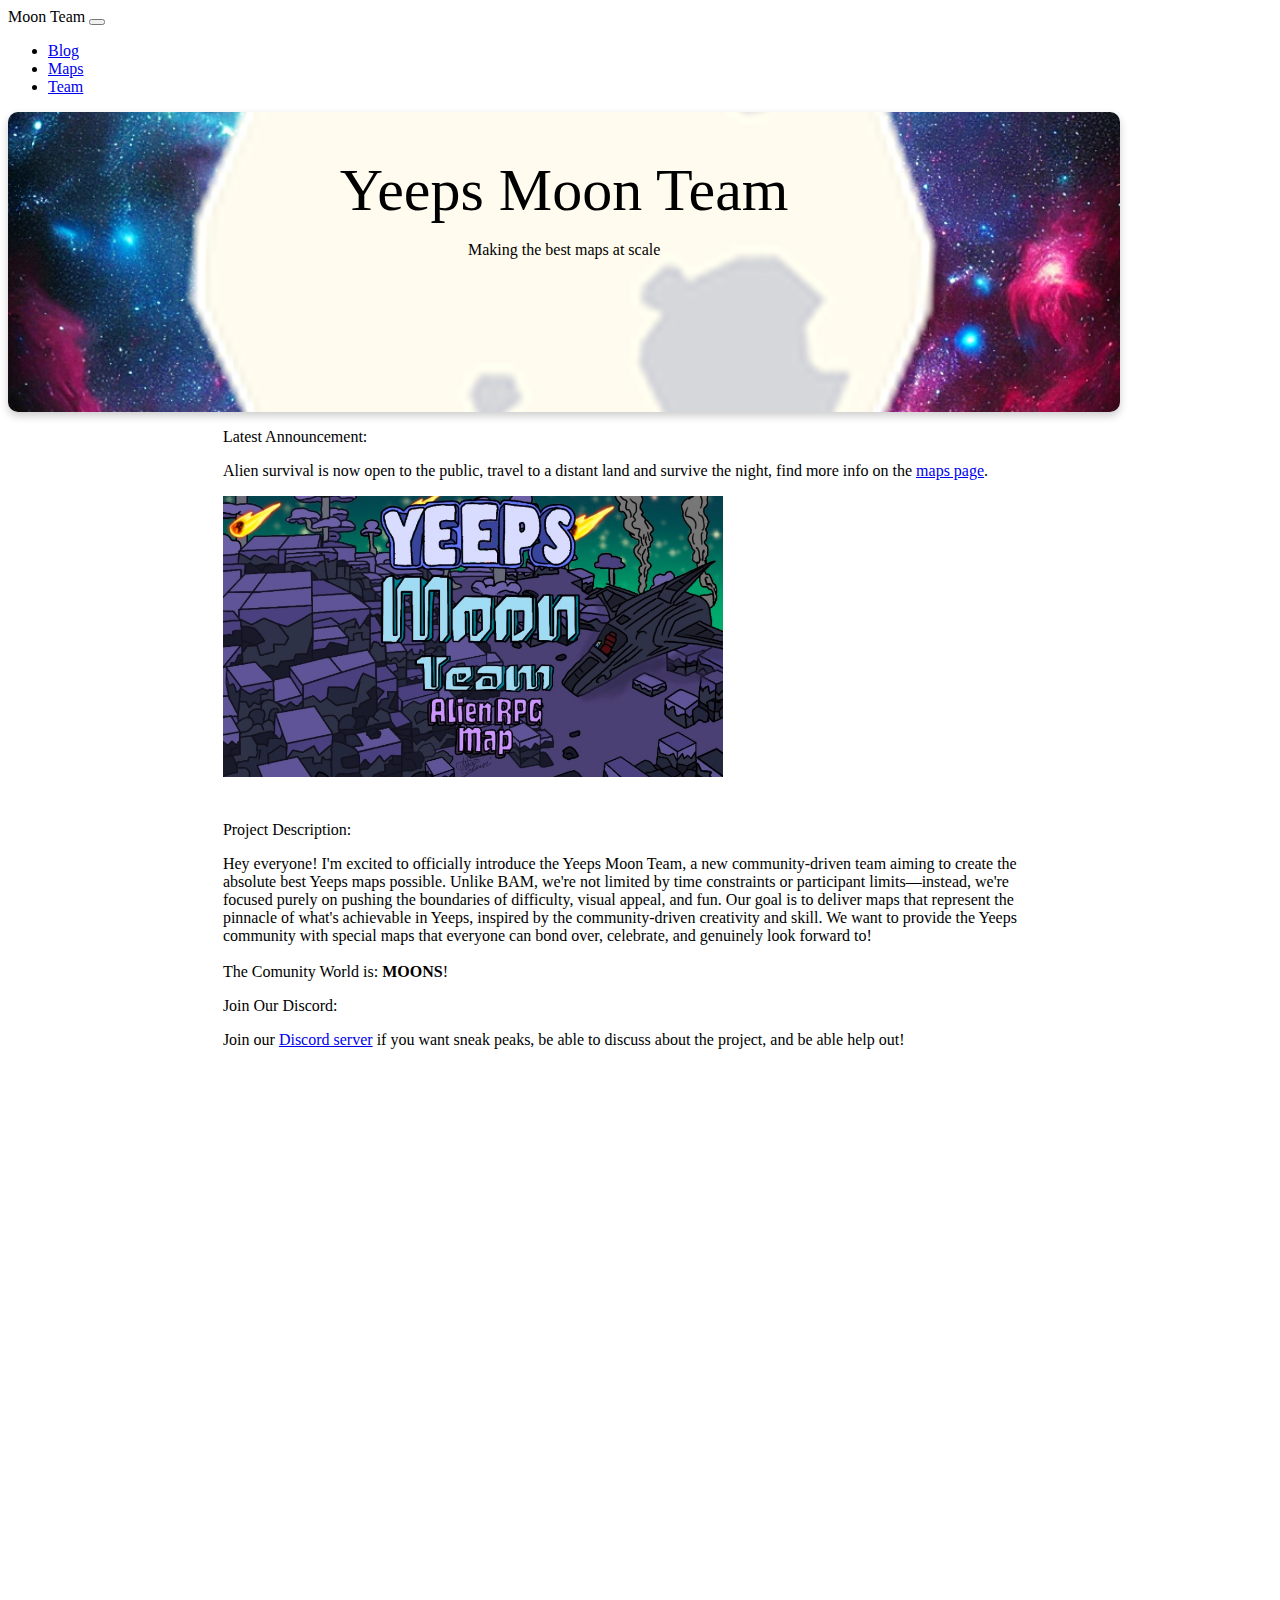
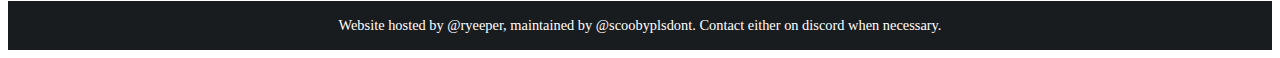
<file: index.html>
<!doctype html>
<html lang="en">
  <head>

    <meta charset="utf-8">
    <meta name="viewport" content="width=device-width, initial-scale=1">
    <link rel="icon" type="image/x-icon" href="assets/logo/moon.png">
    <title>Yeeps Moon Team</title>
    <link href="https://cdn.jsdelivr.net/npm/bootstrap@5.3.7/dist/css/bootstrap.min.css" rel="stylesheet" integrity="sha384-LN+7fdVzj6u52u30Kp6M/trliBMCMKTyK833zpbD+pXdCLuTusPj697FH4R/5mcr" crossorigin="anonymous">
    <link href="./styles/main-styles.css" rel="stylesheet">
 
  </head>
  <body class="bg-dark text-light">
      
    <nav class="navbar navbar-expand-lg bg-black p-2 bg-opacity-25">
  <div class="container-fluid">
    <a class="navbar-brand fw-bold text-light fs-4 text-opacity-75">Moon Team</a>
    <button class="navbar-toggler" type="button" data-bs-toggle="collapse" data-bs-target="#navbarNav" aria-controls="navbarNav" aria-expanded="false" aria-label="Toggle navigation">
      <span class="navbar-toggler-icon"></span>
    </button>
    <div class="collapse navbar-collapse" id="navbarNav">
      <ul class="navbar-nav">
        <li class="nav-item">
          <a class="nav-link active text-white fw-bold" style="--bs-text-opacity: .5;" href="./blog">Blog</a>
        </li>
        <li class="nav-item">
          <a class="nav-link active text-white fw-bold" style="--bs-text-opacity: .5;" href="./maps">Maps</a>
        </li>
        <li class="nav-item">
          <a class="nav-link active text-white fw-bold" style="--bs-text-opacity: .5;" href="./team">Team</a>
        </li>
      </ul>
    </div>
  </div>
</nav>
<div class="col">
        <!--Image with the team thing-->
        <div class="image-object py-4 text-center container opacity-75">   
            <p class="hlep fs-1 fw-bolder text-black" style="font-size: 60px !important; ">Yeeps Moon Team</p>
            <p class="fs-2 text-black spec">Making the best maps at scale</p>
        </div>

    <!--Announcement-->
    <div class="card border-rounded-3 bg-black hlepr bg-opacity-25">
        <p class="card-header text-light fs-4 fw-bolder">Latest Announcement:</p>
        <div class="card-body">
            <p class="text-white fs-6 muted">Alien survival is now open to the public, travel to a distant land and survive the night, find more info on the <a href="/maps" class="text-decoration-none text-info">maps page</a>.</p>
        </div>
        <img src="assets/map-img/alien.png" class="hleper d-block mx-auto rounded-3" alt="Alien Survival Map" style="margin-bottom:24px;">
    </div>

    <!--Description-->
    <div class="card border-rounded-3 bg-black hlepr bg-opacity-25">
        <p class="card-header text-light fs-4 fw-bolder">Project Description:</p>
        <div class="card-body">
            <p class="text-light fs-6">Hey everyone! I'm excited to officially introduce the Yeeps Moon Team, a new community-driven team aiming to create the absolute best Yeeps maps possible. Unlike BAM, we're not limited by time constraints or participant limits—instead, we're focused purely on pushing the boundaries of difficulty, visual appeal, and fun. Our goal is to deliver maps that represent the pinnacle of what's achievable in Yeeps, inspired by the community-driven creativity and skill. We want to provide the Yeeps community with special maps that everyone can bond over, celebrate, and genuinely look forward to!
              <br><br>
              The Comunity World is: <b>MOONS</b>!</p>
        </div>
    </div>

    <!--Discord-->
    <div class="card border-rounded-3 bg-black hlepr bg-opacity-25">
        <p class="card-header text-light fs-4 fw-bolder">Join Our Discord:</p>
        <div class="card-body">
            <p class="text-white fs-6 muted discordhlep">Join our <a href="https://discord.gg/x6fZE7QbG5" class="text-decoration-none text-info" target="_blank">Discord server</a> if you want sneak peaks, be able to discuss about the project, and be able help out!</p>
        </div>
        <div class="mx-auto" style="margin-bottom:24px;">
        <iframe src="https://discord.com/widget?id=1353386034825658400&amp;theme=dark" width="325" height="500" allowtransparency="true" frameborder="0" sandbox="allow-popups allow-popups-to-escape-sandbox allow-same-origin allow-scripts"></iframe>
        </div>
    </div>
</div>
    
    <script src="https://cdn.jsdelivr.net/npm/bootstrap@5.3.7/dist/js/bootstrap.bundle.min.js" integrity="sha384-ndDqU0Gzau9qJ1lfW4pNLlhNTkCfHzAVBReH9diLvGRem5+R9g2FzA8ZGN954O5Q" crossorigin="anonymous"></script>
  </body>
    <footer>Website hosted by @ryeeper, maintained by @scoobyplsdont. Contact either on discord when necessary.</footer>
</html>
</file>
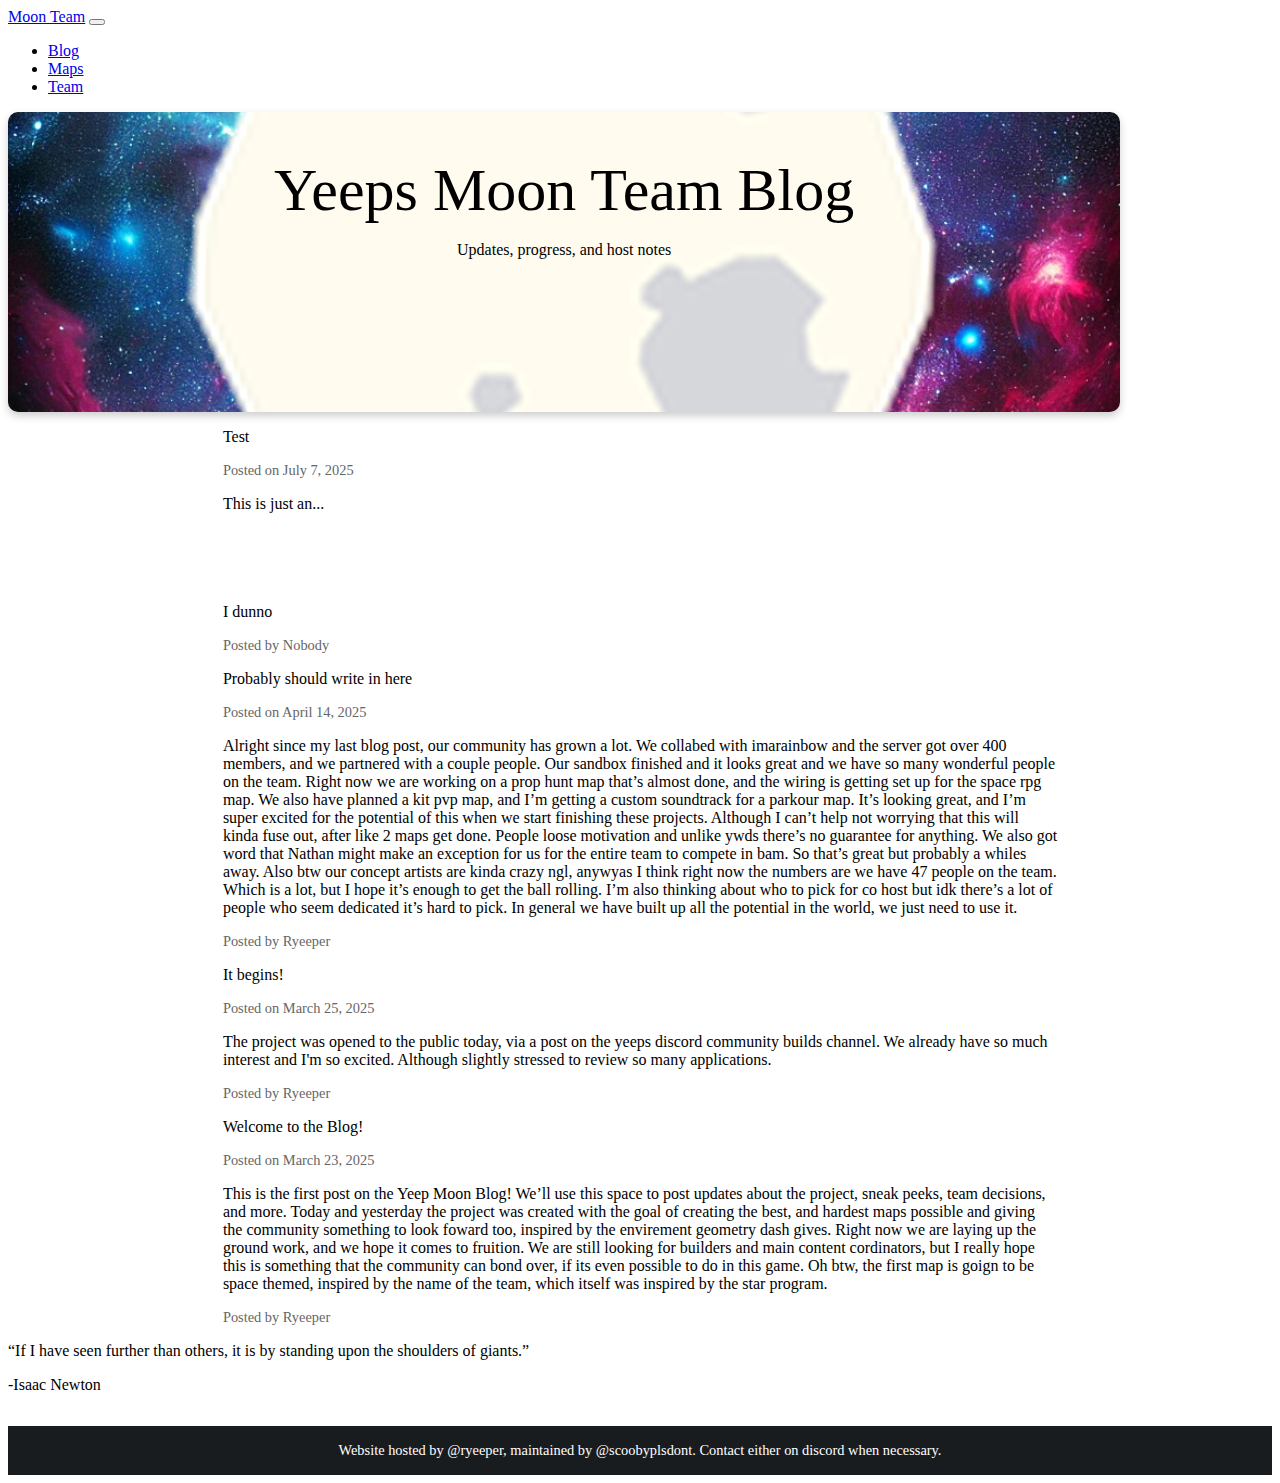
<file: blog/index.html>
<!doctype html>
<html lang="en">
  <head>
    <meta charset="utf-8">
    <meta name="viewport" content="width=device-width, initial-scale=1">
    <link rel="icon" type="image/x-icon" href="../assets/logo/moon.png">
    <title>Yeeps Moon Blog</title>
    <link href="https://cdn.jsdelivr.net/npm/bootstrap@5.3.7/dist/css/bootstrap.min.css" rel="stylesheet" integrity="sha384-LN+7fdVzj6u52u30Kp6M/trliBMCMKTyK833zpbD+pXdCLuTusPj697FH4R/5mcr" crossorigin="anonymous">
    <link href="../styles/main-styles.css" rel="stylesheet">

  </head>
  <body class="bg-dark text-light">
      
    <nav class="navbar navbar-expand-lg bg-black p-2 bg-opacity-25">
  <div class="container-fluid">
    <a class="navbar-brand fw-bold text-light fs-4" href="../">Moon Team</a>
    <button class="navbar-toggler" type="button" data-bs-toggle="collapse" data-bs-target="#navbarNav" aria-controls="navbarNav" aria-expanded="false" aria-label="Toggle navigation">
      <span class="navbar-toggler-icon"></span>
    </button>
    <div class="collapse navbar-collapse" id="navbarNav">
      <ul class="navbar-nav">
        <li class="nav-item">
          <a class="nav-link active text-white fw-bold disabled" aria-disabled="true" aria-current="page" style="--bs-text-opacity: .3;" href="../blog/">Blog</a>
        </li>
        <li class="nav-item">
          <a class="nav-link active text-white fw-bold" style="--bs-text-opacity: .5;" href="../maps/">Maps</a>
        </li>
        <li class="nav-item">
          <a class="nav-link active text-white fw-bold" style="--bs-text-opacity: .5;" href="../team/">Team</a>
        </li>
      </ul>
    </div>
  </div>
</nav>
<div class="col">
<!--
    Bootstrap is one of the world's largest CSS and Javascript libraries for html based websites





    
-->
        <!--Image with the team thing-->
        <div class="image-object py-4 text-center container opacity-75">   
            <p class="hlep fs-1 text-black fw-bolder" style="font-size: 60px !important; ">Yeeps Moon Team<span class="spec"> Blog</span></p>
            <p class="fs-2 text-black spec">Updates, progress, and host notes</p>
        </div>
    <!--Description-->
    

    <!--Announcement-->
<div class="card hlepr rounded-3 bg-black bg-opacity-25">
    <p class="card-header text-light fs-4 fw-bolder">Test</p>
        <div class="card-body">
            <p class="blog-date">Posted on July 7, 2025</p>
            <p class="text-white fs-6 muted">This is just an...<br><br><br><br><br><br>I dunno</p>
<p class="blog-date opacity-50">Posted by Nobody</p>
    </div>
</div>

  
<div class="card hlepr rounded-3 bg-black bg-opacity-25">
    <p class="card-header text-light fs-4 fw-bolder">Probably should write in here</p>
        <div class="card-body">
            <p class="blog-date">Posted on April 14, 2025</p>
            <p class="text-white fs-6 muted">Alright since my last blog post, our community has grown a lot. We collabed with imarainbow and the server got over 400 members, and we partnered with a couple people. Our sandbox finished and it looks great and we have so many wonderful people on the team. Right now we are working on a prop hunt map that’s almost done, and the wiring is getting set up for the space rpg map. We also have planned a kit pvp map, and I’m getting a custom soundtrack for a parkour map. It’s looking great, and I’m super excited for the potential of this when we start finishing these projects. Although I can’t help not worrying that this will kinda fuse out, after like 2 maps get done. People loose motivation and unlike ywds there’s no guarantee for anything. We also got word that Nathan might make an exception for us for the entire team to compete in bam. So that’s great but probably a whiles away. Also btw our concept artists are kinda crazy ngl, anywyas I think right now the numbers are we have 47 people on the team. Which is a lot, but I hope it’s enough to get the ball rolling. I’m also thinking about who to pick for co host but idk there’s a lot of people who seem dedicated it’s hard to pick. In general we have built up all the potential in the world, we just need to use it.</p>
<p class="blog-date opacity-50">Posted by Ryeeper</p>
    </div>
</div>

    <div class="card hlepr rounded-3 bg-black bg-opacity-25">
    <p class="card-header text-light fs-4 fw-bolder">It begins!</p>
        <div class="card-body">
            <p class="blog-date">Posted on March 25, 2025</p>
            <p class="text-white fs-6 muted">The project was opened to the public today, via a post on the yeeps discord community builds channel. We already have so much interest and I'm so excited. Although slightly stressed to review so many applications.</p>
<p class="blog-date opacity-50">Posted by Ryeeper</p>
    </div>
</div>

    <div class="card hlepr rounded-3 bg-black bg-opacity-25">
    <p class="card-header text-light fs-4 fw-bolder">Welcome to the Blog!</p>
        <div class="card-body">
            <p class="blog-date">Posted on March 23, 2025</p>
            <p class="text-white fs-6 muted">This is the first post on the Yeep Moon Blog! We’ll use this space to post updates about the project, sneak peeks, team decisions, and more. Today and yesterday the project was created with the goal of creating the best, and hardest maps possible and giving the community something to look foward too, inspired by the envirement geometry dash gives. Right now we are laying up the ground work, and we hope it comes to fruition. We are still looking for builders and main content cordinators, but I really hope this is something that the community can bond over, if its even possible to do in this game. Oh btw, the first map is goign to be space themed, inspired by the name of the team, which itself was inspired by the <span class="fw-bold">star</span> program.</p>
<p class="blog-date opacity-50">Posted by Ryeeper</p>
    </div>
</div>
<p class="text-center">“If I have seen further than others, it is by standing upon the shoulders of giants.”</p>
<p class="text-center">-Isaac Newton</p>
    


    



    
    
</div>  
      


      
    <script src="https://cdn.jsdelivr.net/npm/bootstrap@5.3.7/dist/js/bootstrap.bundle.min.js" integrity="sha384-ndDqU0Gzau9qJ1lfW4pNLlhNTkCfHzAVBReH9diLvGRem5+R9g2FzA8ZGN954O5Q" crossorigin="anonymous"></script>
  </body>
    <footer>Website hosted by @ryeeper, maintained by @scoobyplsdont. Contact either on discord when necessary.</footer>
</html>
</file>
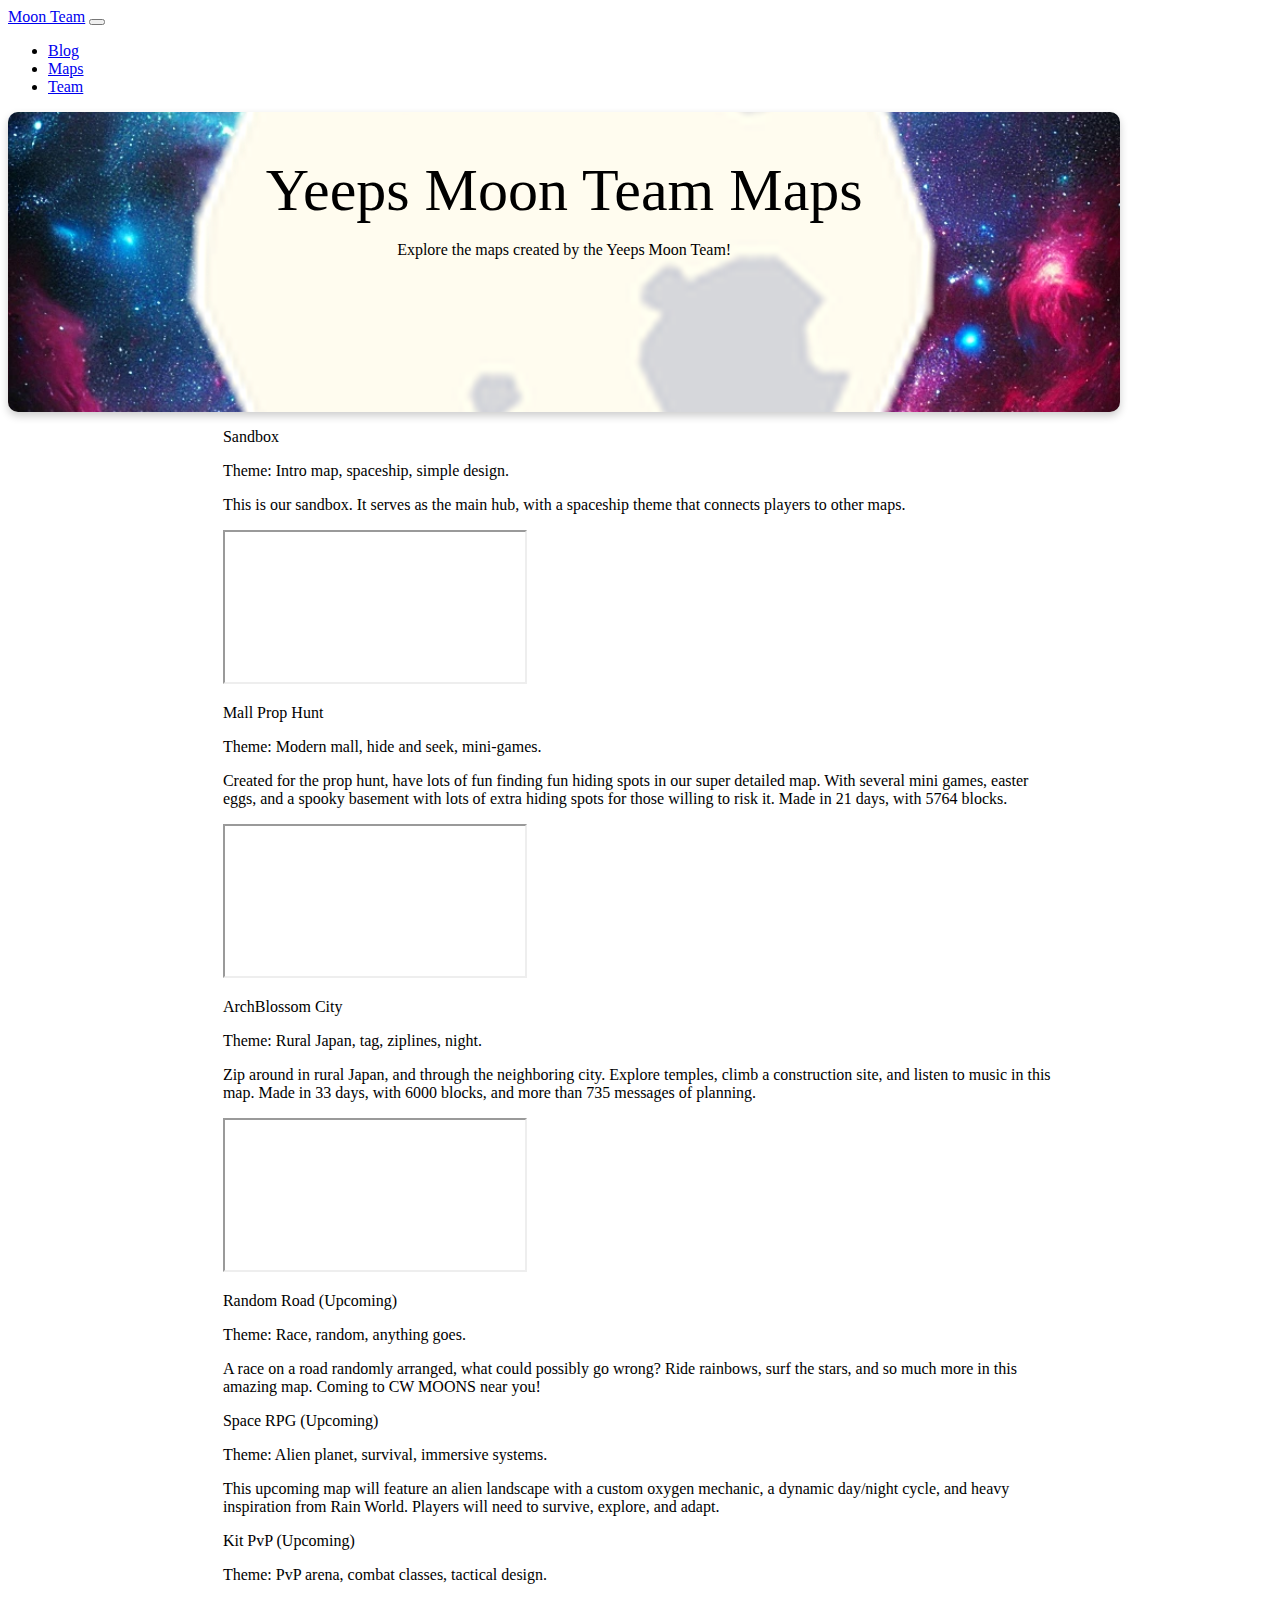
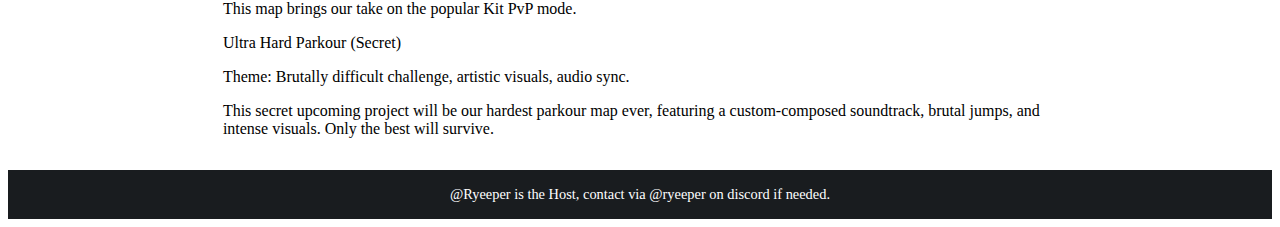
<file: maps/index.html>
<!doctype html>
<html lang="en">
  <head>
    <meta charset="utf-8">
    <meta name="viewport" content="width=device-width, initial-scale=1">
    <link rel="icon" type="image/x-icon" href="../assets/logo/moon.png">
    <title>Yeeps Moon Maps</title>
    <link href="https://cdn.jsdelivr.net/npm/bootstrap@5.3.7/dist/css/bootstrap.min.css" rel="stylesheet" integrity="sha384-LN+7fdVzj6u52u30Kp6M/trliBMCMKTyK833zpbD+pXdCLuTusPj697FH4R/5mcr" crossorigin="anonymous">


    <style>
        .scoob {
            color:#66686b !important;
        }
        .image-object {
            height: 300px;
            width:88%;
            background-image: url('../assets/logo/moon.png');
            background-size: cover;
            background-position: center center;
            border-radius:10px;
            box-shadow: 0 4px 8px rgba(0, 0, 0, 0.2);
            position: relative;
            text-align: center;
            margin-top:12px;
        }
        .hlep{/*for ymt moon title*/
            margin: auto;
            width: 80%;
            padding-top: 4%;
        }  
        .hlepr{/*for Images inside of cards*/
            margin: auto;
            width: 66%; 
            margin-top:12px;
            margin-bottom:12px;
        }
        .hleper{/*for cards*/
            width:60%;
            height:auto;
        }
        footer {
    background-color: #191c1f;
    color: white;
    text-align: center;
    padding: 1rem;
    margin-top: 2rem;
    font-size: 0.9rem;
}
@media only screen and (max-width: 767px) and (orientation: portrait) {
  .spec {
    opacity:0;
  }
  .hlepr {
    width: 90% !important;
  }
}
    </style>




      
  </head>
  <body class="bg-dark text-light">
      
    <nav class="navbar navbar-expand-lg bg-black p-2 bg-opacity-25">
  <div class="container-fluid">
    <a class="navbar-brand fw-bold text-light fs-4" href="../">Moon Team</a>
    <button class="navbar-toggler" type="button" data-bs-toggle="collapse" data-bs-target="#navbarNav" aria-controls="navbarNav" aria-expanded="false" aria-label="Toggle navigation">
      <span class="navbar-toggler-icon"></span>
    </button>
    <div class="collapse navbar-collapse" id="navbarNav">
      <ul class="navbar-nav">
        <li class="nav-item">
          <a class="nav-link active text-white fw-bold" style="--bs-text-opacity: .5;" href="../blog/">Blog</a>
        </li>
        <li class="nav-item">
           <a class="nav-link active text-white fw-bold disabled" aria-disabled="true" aria-current="page" style="--bs-text-opacity: .3;" href="../maps/">Maps</a>
        </li>
        <li class="nav-item">
          <a class="nav-link active text-white fw-bold" style="--bs-text-opacity: .5;" href="../team/">Team</a>
        </li>
      </ul>
    </div>
  </div>
</nav>
<div class="col">
<!--
    Bootstrap is one of the world's largest CSS and Javascript libraries for html based websites





    
-->
        <!--Image with the team thing-->
        <div class="image-object py-4 text-center container opacity-75">   
            <p class="hlep fs-1 text-black fw-bolder" style="font-size: 60px !important; ">Yeeps Moon Team <span class="spec">Maps</span></p>
            <p class="fs-2 text-black spec">Explore the maps created by the Yeeps Moon Team!</p>
        </div>
    <!--Description-->
    

    <!--Announcement-->
<div class="card hlepr rounded-3 bg-black bg-opacity-25">
    <p class="card-header text-light fs-4 fw-bolder">Sandbox</p>
        <div class="card-body">
            <p class="text-light"><span class="fst-italic">Theme</span>: Intro map, spaceship, simple design.</p>
            <p></p>
            <p class="text-light">This is our sandbox. It serves as the main hub, with a spaceship theme that connects players to other maps.</p>
<div class="ratio ratio-16x9 mx-auto" style="max-width: 720px;">
  <iframe class="rounded-3" 
          src="https://www.youtube.com/embed/lO2ZI6B89Bo" 
          title="YouTube video" 
          allowfullscreen>
  </iframe>
</div>
    </div>
</div>
    
<div class="card hlepr rounded-3 bg-black bg-opacity-25">
    <p class="card-header text-light fs-4 fw-bolder">Mall Prop Hunt</p>
        <div class="card-body">
            <p class="text-light"><span class="fst-italic">Theme</span>: Modern mall, hide and seek, mini-games.</p>
            <p></p>
            <p class="text-light">Created for the prop hunt, have lots of fun finding fun hiding spots in our super detailed map. With several mini games, easter eggs, and a spooky basement with lots of extra hiding spots for those willing to risk it. Made in 21 days, with 5764 blocks.</p>
<div class="ratio ratio-16x9 mx-auto" style="max-width: 720px;">
  <iframe class="rounded-3" 
          src="https://www.youtube.com/embed/_iwNt7-0X6Y" 
          title="YouTube video" 
          allowfullscreen>
  </iframe>
</div>
    </div>
</div>

  <div class="card hlepr rounded-3 bg-black bg-opacity-25">
    <p class="card-header text-light fs-4 fw-bolder">ArchBlossom City</p>
        <div class="card-body">
            <p class="text-light"><span class="fst-italic">Theme</span>: Rural Japan, tag, ziplines, night.</p>
            <p></p>
            <p class="text-light">Zip around in rural Japan, and through the neighboring city. Explore temples, climb a construction site, and listen to music in this map. Made in 33 days, with 6000 blocks, and more than 735 messages of planning.</p>
          <div class="ratio ratio-16x9 mx-auto" style="max-width: 720px;">
  <iframe class="rounded-3" 
          src="https://www.youtube.com/embed/zW1RbExd7AQ" 
          title="YouTube video" 
          allowfullscreen>
  </iframe>
</div>
    </div>
</div>

<div class="card hlepr rounded-3 bg-black bg-opacity-25">
    <p class="card-header text-light fs-4 fw-bolder">Random Road (Upcoming)</p>
        <div class="card-body">
            <p class="text-light"><span class="fst-italic">Theme</span>: Race, random, anything goes.</p>
            <p></p>
            <p class="text-light">A race on a road randomly arranged, what could possibly go wrong? Ride rainbows, surf the stars, and so much more in this amazing map. Coming to CW MOONS near you!</p>
        </div>
</div>

<div class="card hlepr rounded-3 bg-black bg-opacity-25">
    <p class="card-header text-light fs-4 fw-bolder">Space RPG (Upcoming)</p>
        <div class="card-body">
            <p class="text-light"><span class="fst-italic">Theme</span>: Alien planet, survival, immersive systems.</p>
            <p></p>
            <p class="text-light">This upcoming map will feature an alien landscape with a custom oxygen mechanic, a dynamic day/night cycle, and heavy inspiration from Rain World. Players will need to survive, explore, and adapt.</p>
        </div>
</div>
<div class="card hlepr rounded-3 bg-black bg-opacity-25">
    <p class="card-header text-light fs-4 fw-bolder">Kit PvP (Upcoming)</p>
        <div class="card-body">
            <p class="text-light"><span class="fst-italic">Theme</span>: PvP arena, combat classes, tactical design.</p>
            <p></p>
            <p class="text-light">This map brings our take on the popular Kit PvP mode.</p>
    </div>
</div>
<div class="card hlepr rounded-3 bg-black bg-opacity-25">
    <p class="card-header text-light fs-4 fw-bolder">Ultra Hard Parkour (Secret)</p>
        <div class="card-body">
            <p class="text-light"><span class="fst-italic">Theme</span>: Brutally difficult challenge, artistic visuals, audio sync.</p>
            <p></p>
            <p class="text-light">This secret upcoming project will be our hardest parkour map ever, featuring a custom-composed soundtrack, brutal jumps, and intense visuals. Only the best will survive.</p>
    </div>
</div>


    



    
    
</div>  
      


      
    <script src="https://cdn.jsdelivr.net/npm/bootstrap@5.3.7/dist/js/bootstrap.bundle.min.js" integrity="sha384-ndDqU0Gzau9qJ1lfW4pNLlhNTkCfHzAVBReH9diLvGRem5+R9g2FzA8ZGN954O5Q" crossorigin="anonymous"></script>
  </body>
    <footer>@Ryeeper is the Host, contact via @ryeeper on discord if needed.</footer>
</html>
</file>
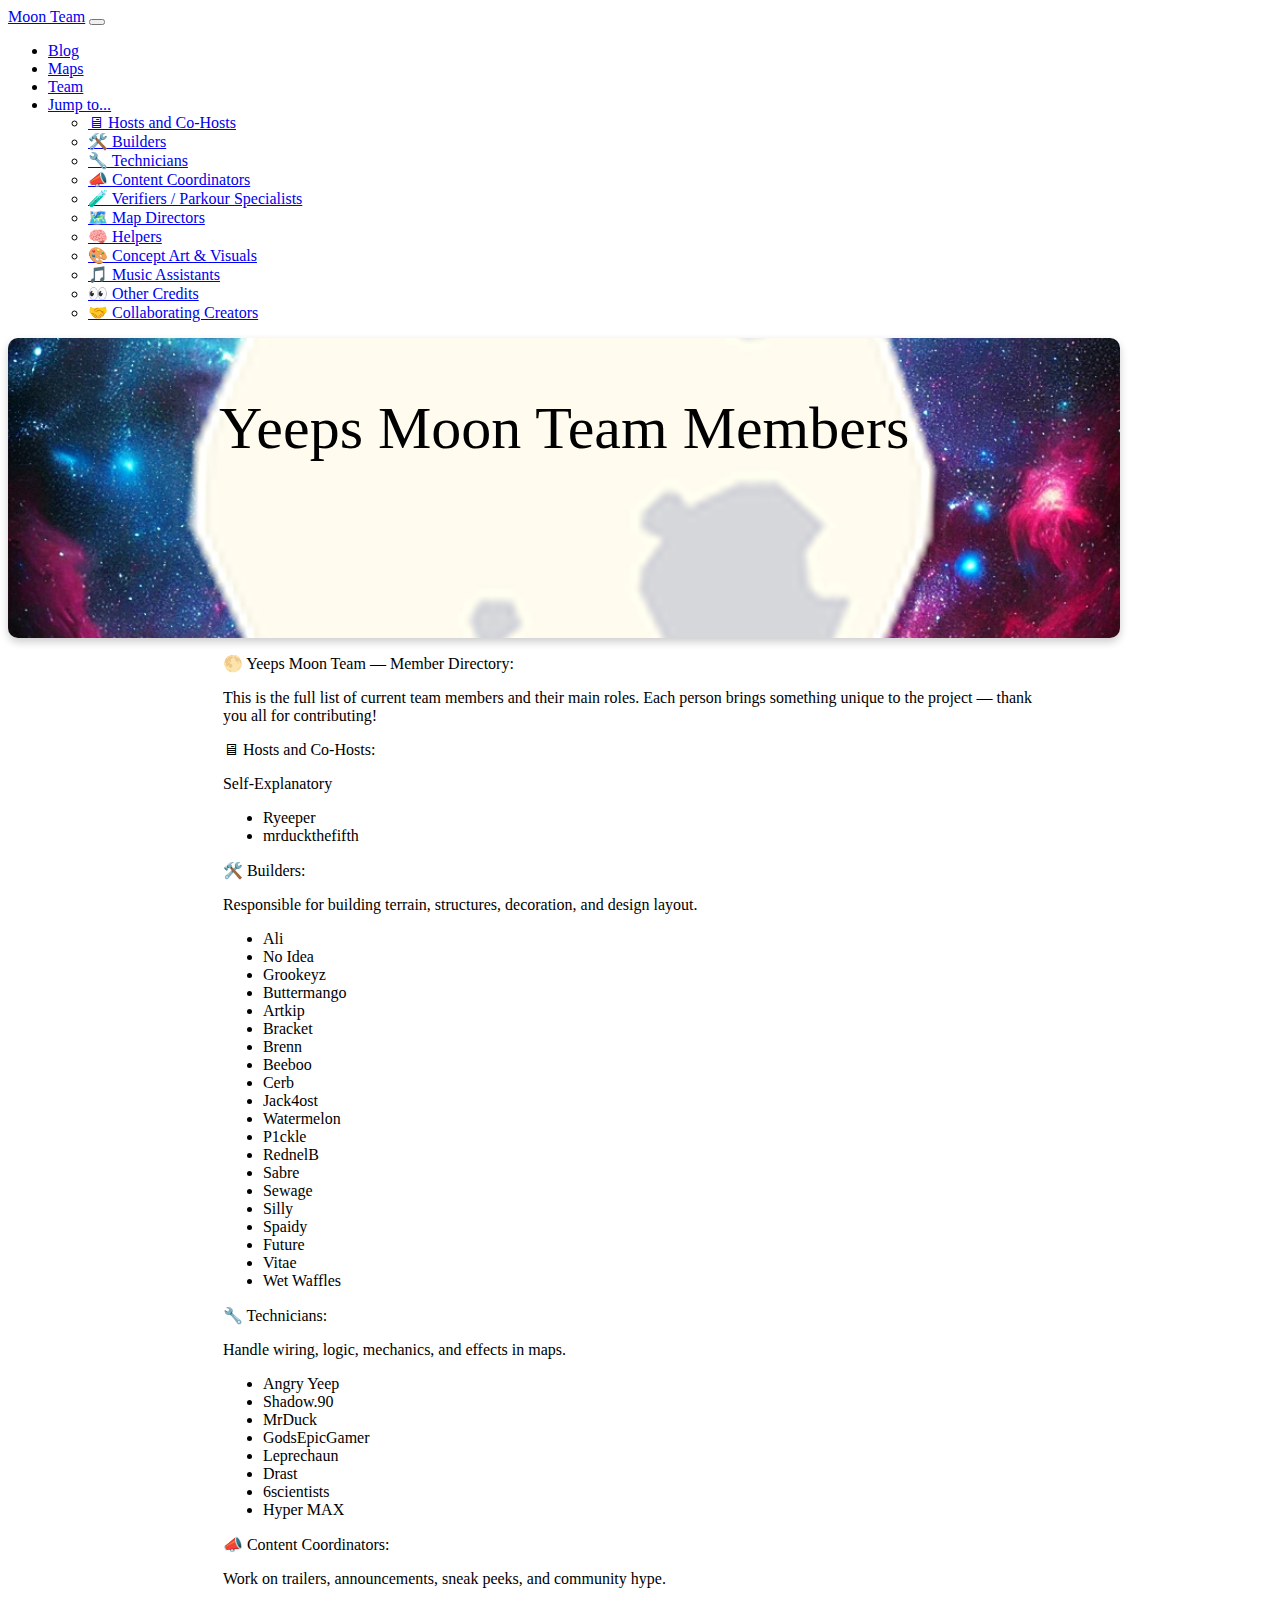
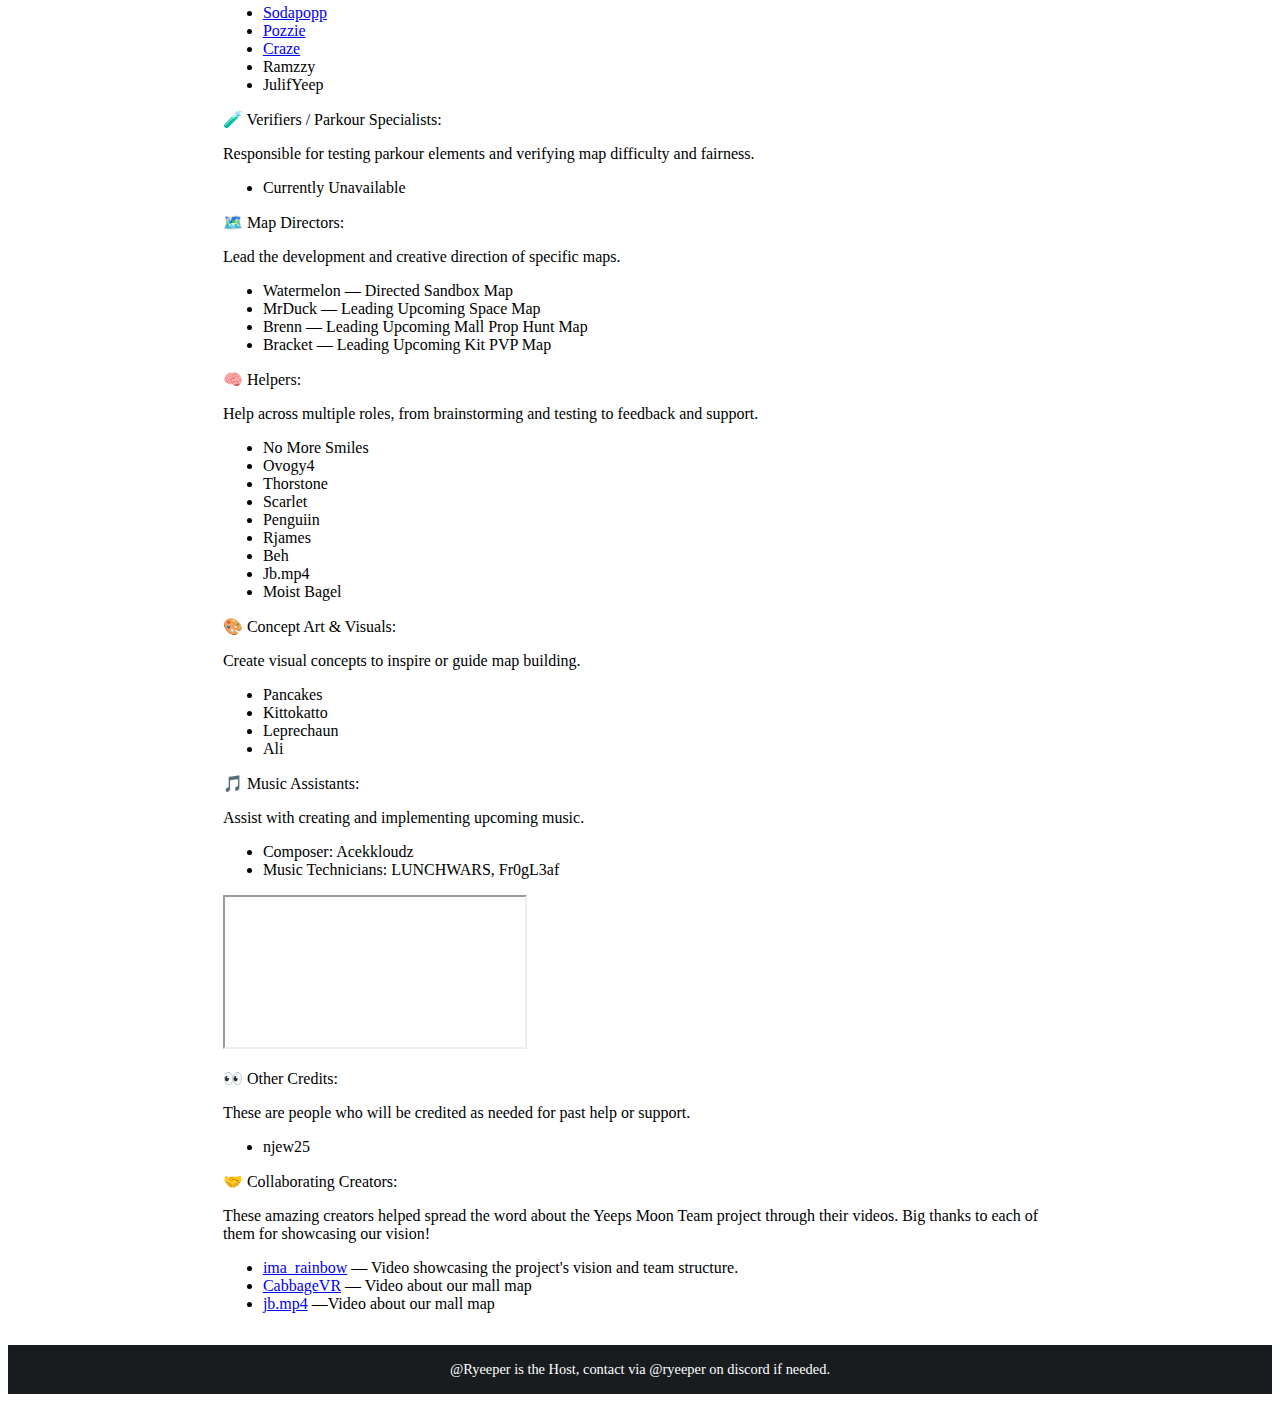
<file: team/index.html>
<!doctype html>
<html lang="en">
  <head>
    <meta charset="utf-8">
    <meta name="viewport" content="width=device-width, initial-scale=1">
    <link rel="icon" type="image/x-icon" href="../assets/logo/moon.png">
    <title>Yeeps Moon Team... Team</title>
    <link href="https://cdn.jsdelivr.net/npm/bootstrap@5.3.7/dist/css/bootstrap.min.css" rel="stylesheet" integrity="sha384-LN+7fdVzj6u52u30Kp6M/trliBMCMKTyK833zpbD+pXdCLuTusPj697FH4R/5mcr" crossorigin="anonymous">


    <style>
        .scoob {
            color:#66686b !important;
        }
        .image-object {
            height: 300px;
            width:88%;
            background-image: url('../assets/logo/moon.png');
            background-size: cover;
            background-position: center center;
            border-radius:10px;
            box-shadow: 0 4px 8px rgba(0, 0, 0, 0.2);
            position: relative;
            text-align: center;
            margin-top:12px;
        }
        .hlep{/*for ymt moon title*/
            margin: auto;
            width: 80%;
            padding-top: 5%;
        }  
        .hlepr{/*for Images inside of cards*/
            margin: auto;
            width: 66%; 
            margin-top:12px;
            margin-bottom:12px;
        }
        .coolhlepr{/*for Images inside of cards*/
            margin: auto;
            width: 68%; 
            margin-top:12px;
            margin-bottom:12px;
        }
        .hleper{/*for cards*/
            width:60%;
            height:auto;
        }
        footer {
    background-color: #191c1f;
    color: white;
    text-align: center;
    padding: 1rem;
    margin-top: 2rem;
    font-size: 0.9rem;
}
@media only screen and (max-width: 767px) and (orientation: portrait) {
  /* Styles to apply for phones in portrait mode */
  .spec {
    opacity:0;
  }
  .hlepr {
    width: 90% !important;
  }
}
    </style>




      
  </head>
  <body class="bg-dark text-light">
      
    <nav class="navbar navbar-expand-lg bg-black p-2 bg-opacity-25">
  <div class="container-fluid">
    <a class="navbar-brand fw-bold text-light fs-4" href="../">Moon Team</a>
    <button class="navbar-toggler" type="button" data-bs-toggle="collapse" data-bs-target="#navbarNav" aria-controls="navbarNav" aria-expanded="false" aria-label="Toggle navigation">
      <span class="navbar-toggler-icon"></span>
    </button>
    <div class="collapse navbar-collapse" id="navbarNav">
      <ul class="navbar-nav">
        <li class="nav-item">
          <a class="nav-link active text-white fw-bold" style="--bs-text-opacity: .5;" href="../blog/">Blog</a>
        </li>
        <li class="nav-item">
           <a class="nav-link active text-white fw-bold" style="--bs-text-opacity: .5;" href="../maps/">Maps</a>
        </li>
        <li class="nav-item">
          <a class="nav-link active text-white fw-bold disabled" aria-disabled="true" aria-current="page" style="--bs-text-opacity: .3;" href="../team/">Team</a>
        </li>
          <li class="nav-item dropdown" id="quick">
      <a class="nav-link dropdown-toggle text-info text-white" data-bs-toggle="dropdown" href="#" role="button" aria-expanded="false" style="--bs-text-opacity: .6;">Jump to...</a>
      <ul class="dropdown-menu dropdown-menu-dark">
        <li><a class="dropdown-item" href="#host">🖥 Hosts and Co-Hosts</a></li>
        <li><a class="dropdown-item" href="#builders">🛠️ Builders</a></li>
        <li><a class="dropdown-item" href="#technicians">🔧 Technicians</a></li>
        <li><a class="dropdown-item" href="#content_create">📣 Content Coordinators</a></li>
        <li><a class="dropdown-item" href="#parkour">🧪 Verifiers / Parkour Specialists</a></li>
        <li><a class="dropdown-item" href="#directors">🗺️ Map Directors</a></li>
        <li><a class="dropdown-item" href="#helpers">🧠 Helpers</a></li>
        <li><a class="dropdown-item" href="#artists">🎨 Concept Art & Visuals</a></li>
        <li><a class="dropdown-item" href="#music">🎵 Music Assistants</a></li>
        <li><a class="dropdown-item" href="#credits">👀 Other Credits</a></li>
        <li><a class="dropdown-item" href="#collabs">🤝 Collaborating Creators</a></li>
      </ul>
    </li>
      </ul>
    </div>
      
  </div>
</nav>
<div data-bs-spy="scroll" data-bs-target="#quick" data-bs-smooth-scroll="true" class="scrollspy-example col" tabindex="0">
<!--
    Bootstrap is one of the world's largest CSS and Javascript libraries for html based websites





    
-->
        <!--Image with the team thing-->
        <div class="image-object py-4 text-center container opacity-75">   
            <p class="hlep fs-1 text-black fw-bolder" style="font-size: 60px !important; ">Yeeps Moon Team<span class="spec"> Members</span></p>
        </div>
    
<div class="card hlepr rounded-3 bg-black bg-opacity-25">
    <p class="card-header text-light fs-4 fw-bolder">🌕 Yeeps Moon Team — Member Directory:</p>
        <div class="card-body">
            <p class="text-light">This is the full list of current team members and their main roles. Each person brings something unique to the project — thank you all for contributing!</p>
    </div>
</div>

    
<div class="card hlepr rounded-3 bg-black bg-opacity-25" id="host">
    <p class="card-header text-light fs-4 fw-bolder">🖥 Hosts and Co-Hosts:</p>
        <div class="card-body">
            <p class="text-light">Self-Explanatory</p>
            <p></p>
            <ul class="text-light">
                <li>Ryeeper</li>
                <li>mrduckthefifth</li>
            </ul>
    </div>
</div>

<div class="card hlepr rounded-3 bg-black bg-opacity-25" id="builders">
    <p class="card-header text-light fs-4 fw-bolder">🛠️ Builders:</p>
        <div class="card-body">
            <p class="text-light">Responsible for building terrain, structures, decoration, and design layout.</p>
            <p></p>
            <ul class="text-light">
              <li>Ali</li>
              <li>No Idea</li>
              <li>Grookeyz</li>
              <li>Buttermango</li>
              <li>Artkip</li>
              <li>Bracket</li>
              <li>Brenn</li>
              <li>Beeboo</li>
              <li>Cerb</li>
              <li>Jack4ost</li>
              <li>Watermelon</li>
              <li>P1ckle</li>
              <li>RednelB</li>
              <li>Sabre</li>
              <li>Sewage</li>
              <li>Silly</li>
              <li>Spaidy</li>
              <li>Future</li>
              <li>Vitae</li>
              <li>Wet Waffles</li>
  </ul>
    </div>
</div>

<div class="card hlepr rounded-3 bg-black bg-opacity-25" id="technicians">
    <p class="card-header text-light fs-4 fw-bolder">🔧 Technicians:</p>
        <div class="card-body">
            <p class="text-light">Handle wiring, logic, mechanics, and effects in maps.</p>
            <p></p>
            <ul class="text-light">
              <li>Angry Yeep</li>
              <li>Shadow.90</li>
              <li>MrDuck</li>
              <li>GodsEpicGamer</li>
              <li>Leprechaun</li>
              <li>Drast</li>
              <li>6scientists</li>
              <li>Hyper MAX</li>
  </ul>
    </div>
</div>

<div class="card hlepr rounded-3 bg-black bg-opacity-25" id="content_create">
    <p class="card-header text-light fs-4 fw-bolder">📣 Content Coordinators:</p>
        <div class="card-body">
            <p class="text-light">Work on trailers, announcements, sneak peeks, and community hype.</p>
            <p></p>
            <ul class="text-light">
              <li><a href="https://www.youtube.com/@Sodapopyeep" target="_blank" class="text-decoration-none text-info">Sodapopp</a></li>
              <li><a href="https://www.youtube.com/@Pozzie0" target="_blank" class="text-decoration-none text-info">Pozzie</a></li>
              <li><a href="https://www.youtube.com/@crazeVR-7" target="_blank" class="text-decoration-none text-info">Craze</a></li>
              <li>Ramzzy</li>
              <li>JulifYeep</li>
  </ul>
    </div>
</div>

<div class="card hlepr rounded-3 bg-black bg-opacity-25" id="parkour">
    <p class="card-header text-light fs-4 fw-bolder">🧪 Verifiers / Parkour Specialists:</p>
        <div class="card-body">
            <p class="text-light">Responsible for testing parkour elements and verifying map difficulty and fairness.</p>
            <p></p>
            <ul class="text-light">
                <li>Currently Unavailable</li>
            </ul>
    </div>
</div>

<div class="card hlepr rounded-3 bg-black bg-opacity-25" id="directors">
    <p class="card-header text-light fs-4 fw-bolder">🗺️ Map Directors:</p>
        <div class="card-body">
            <p class="text-light">Lead the development and creative direction of specific maps.</p>
            <p></p>
            <ul class="text-light">
              <li>Watermelon — Directed Sandbox Map</li>
              <li>MrDuck — Leading Upcoming Space Map</li>
              <li>Brenn — Leading Upcoming Mall Prop Hunt Map</li>
              <li>Bracket — Leading Upcoming Kit PVP Map</li>
  </ul>
    </div>
</div>

<div class="card hlepr rounded-3 bg-black bg-opacity-25" id="helpers">
    <p class="card-header text-light fs-4 fw-bolder">🧠 Helpers:</p>
        <div class="card-body">
            <p class="text-light">Help across multiple roles, from brainstorming and testing to feedback and support.</p>
            <p></p>
            <ul class="text-light">
              <li>No More Smiles</li>
              <li>Ovogy4</li>
              <li>Thorstone</li>
              <li>Scarlet</li>
              <li>Penguiin</li>
              <li>Rjames</li>
              <li>Beh</li>
              <li>Jb.mp4</li>
              <li>Moist Bagel</li>
  </ul>
    </div>
</div>

    <div class="card hlepr rounded-3 bg-black bg-opacity-25" id="artists">
    <p class="card-header text-light fs-4 fw-bolder">🎨 Concept Art & Visuals:</p>
        <div class="card-body">
            <p class="text-light">Create visual concepts to inspire or guide map building.</p>
            <p></p>
            <ul class="text-light">
              <li>Pancakes</li>
              <li>Kittokatto</li>
              <li>Leprechaun</li>
              <li>Ali</li>
  </ul>
    </div>
</div>

    <div class="card hlepr rounded-3 bg-black bg-opacity-25" id="music">
    <p class="card-header text-light fs-4 fw-bolder">🎵 Music Assistants:</p>
        <div class="card-body">
            <p class="text-light">Assist with creating and implementing upcoming music.</p>
            <p></p>
            <ul class="text-light">
              <li>Composer: Acekkloudz</li>
              <li>Music Technicians: LUNCHWARS, Fr0gL3af</li>
  </ul>
            <div class="ratio ratio-16x9 mx-auto" style="max-width: 360px;">
  <iframe class="rounded-3" 
          src="https://www.youtube.com/embed/XRFnwNZ3ykI" 
          title="YouTube video" 
          allowfullscreen>
  </iframe>
</div>
    </div>
</div>
</div>  
<div class="card hlepr rounded-3 bg-black bg-opacity-25" id="credits">
    <p class="card-header text-light fs-4 fw-bolder">👀 Other Credits:</p>
        <div class="card-body">
            <p class="text-light">These are people who will be credited as needed for past help or support.</p>
            <p></p>
            <ul class="text-light">
              <li>njew25</li>
  </ul>
    </div>
</div>
    <div class="card hlepr rounded-3 bg-black bg-opacity-25" id="collabs">
    <p class="card-header text-light fs-4 fw-bolder">🤝 Collaborating Creators:</p>
        <div class="card-body">
            <p class="text-light">These amazing creators helped spread the word about the Yeeps Moon Team project through their videos. Big thanks to each of them for showcasing our vision!</p>
            <p></p>
            <ul class="text-light">
              <li><a href="https://www.youtube.com/watch?v=qEOuKqGAQEk" target="_blank" class="text-decoration-none text-info">ima_rainbow</a> — Video showcasing the project's vision and team structure.</li>
              <li><a href="https://www.youtube.com/watch?v=haFGFLEuEoo" target="_blank" class="text-decoration-none text-info">CabbageVR</a> — Video about our mall map</li>
              <li><a href="https://www.youtube.com/watch?v=5Zk1p7l4wM4" target="_blank" class="text-decoration-none text-info">jb.mp4</a> —Video about our mall map</li>
  </ul>
    </div>
        </div>

      


      
    <script src="https://cdn.jsdelivr.net/npm/bootstrap@5.3.7/dist/js/bootstrap.bundle.min.js" integrity="sha384-ndDqU0Gzau9qJ1lfW4pNLlhNTkCfHzAVBReH9diLvGRem5+R9g2FzA8ZGN954O5Q" crossorigin="anonymous"></script>
  </body>
    <footer>@Ryeeper is the Host, contact via @ryeeper on discord if needed.</footer>
</html>
</file>
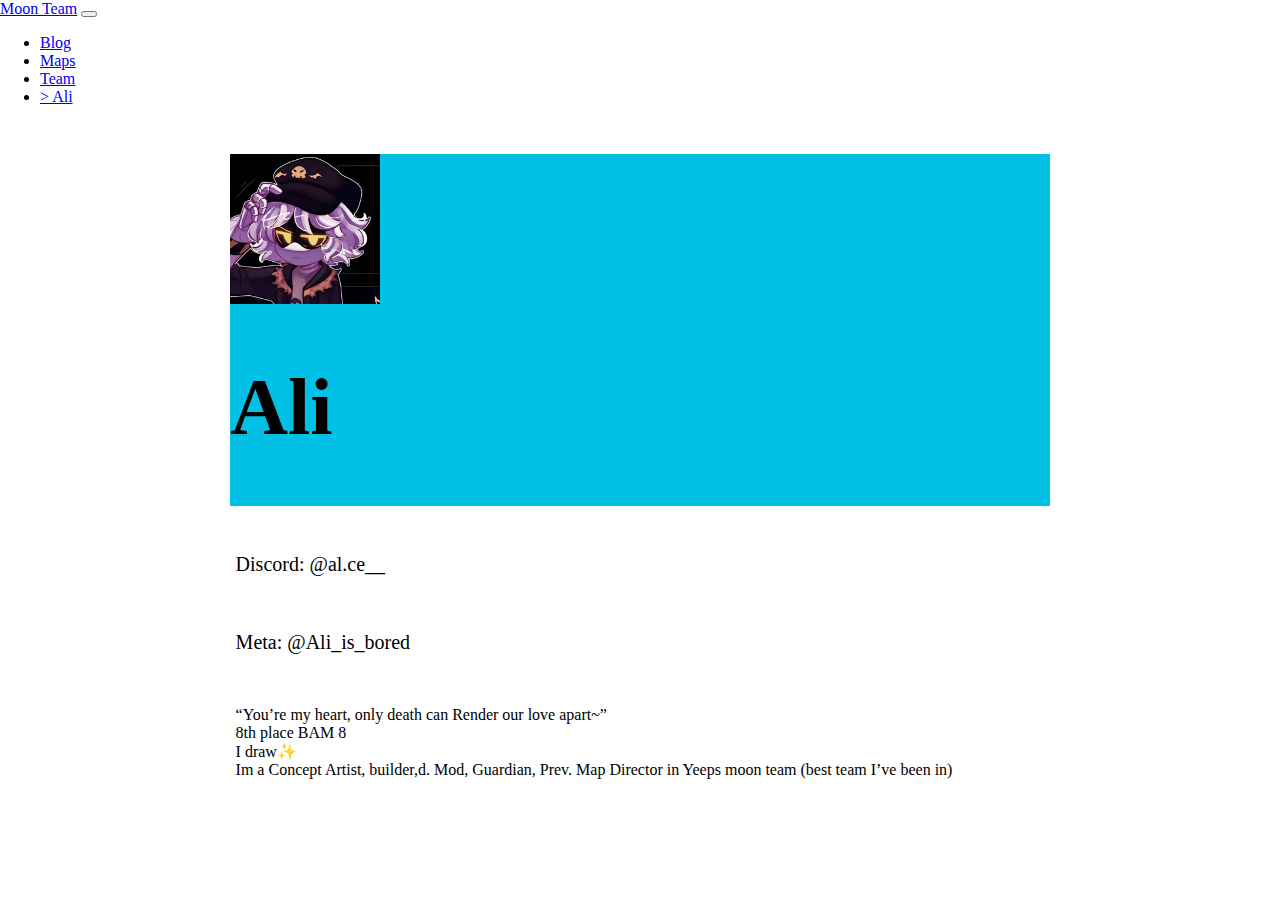
<file: team/ali/index.html>
<!doctype html>
<html lang="en">
  <head>
    <meta charset="utf-8">
    <meta name="viewport" content="width=device-width, initial-scale=1">
    <link rel="icon" type="image/x-icon" href="ali-pfp.jpeg">
    <title>Ali</title>
    <link href="https://cdn.jsdelivr.net/npm/bootstrap@5.3.7/dist/css/bootstrap.min.css" rel="stylesheet" integrity="sha384-LN+7fdVzj6u52u30Kp6M/trliBMCMKTyK833zpbD+pXdCLuTusPj697FH4R/5mcr" crossorigin="anonymous">


    <style>
        .scoob {
            color:#66686b !important;
        }
        .hlep{/*for ymt moon title*/
            margin: auto;
            width: 80%;
            padding-top: 5%;
        }  
        .hlepr{/*for Images inside of cards*/
            margin: auto;
            width: 66%; 
            margin-top:24px;
            margin-bottom:12px;
            height: 60%;
            
        }
        .lilhlepr {
            position: relative;
            margin: auto;
            width: 97%; 
            margin-top: 12px;
            margin-bottom: 12px;
            background-image: url('ali-bg.png');
            background-size: cover;
            background-position: center center;
            overflow: hidden; /* make sure overlay stays inside */
        }
        .coolhlepr{/*for Images inside of cards*/
            margin: auto;
            width: 68%; 
            margin-top:12px;
            margin-bottom:12px;
        }
        .hleper{/*for cards*/
            width:60%;
            height:auto;
            
        }
        .bgimg{
            height:150px; 
            width:auto; 
        }
        .lilhlepr::before {
            content: "";
            position: absolute;
            top: 0;
            left: 0;
            width: 100%;
            height: 100%;
            background-color: rgba(0, 0, 0, 0.1); /* 40% black dimming */
            z-index: 1;
            pointer-events: none; /* let clicks pass through */
        }
        .lilhlepr .card-body {
            position: relative;
            z-index: 2; /* keeps content above dim layer */
        }
        footer {
            background-color: #191c1f;
            color: white;
            text-align: center;
            padding: 1rem;
            margin-top: 2rem;
            font-size: 0.9rem;
            position: absolute;
            bottom: 0;
            width:100%;
        }
        .h100 {
            font-size: 5em;
        }
        .h50{
            font-size: 1.25em;
        }
        html {
            margin: 0px;
            height: 100%;
            width: 100%;
        }

        body {
            margin: 0px;
            min-height: 100%;
            width: 100%;
        }
@media only screen and (max-width: 767px) and (orientation: portrait) {
  /* Styles to apply for phones in portrait mode */
  footer {
            background-color: #191c1f;
            color: white;
            text-align: center;
            padding: 1rem;
            margin-top: 2rem;
            font-size: 0.9rem;
            position: static;
            width:100%;
  }
  .h100 {
            font-size: 2.5em;
  }
  .h50{
            font-size: 0.75em;
  }
  .h25{
    font-size:0.75em;
  }
  .hlepr {
    width: 90% !important;
  }
}
    </style>
    



      
  </head>
  <body class="bg-dark text-light" style="height:100%; position: relative;">
      
    <nav class="navbar navbar-expand-lg bg-black p-2 bg-opacity-25">
  <div class="container-fluid">
    <a class="navbar-brand fw-bold text-light fs-4" href="../../">Moon Team</a>
    <button class="navbar-toggler" type="button" data-bs-toggle="collapse" data-bs-target="#navbarNav" aria-controls="navbarNav" aria-expanded="false" aria-label="Toggle navigation">
      <span class="navbar-toggler-icon"></span>
    </button>
    <div class="collapse navbar-collapse" id="navbarNav">
      <ul class="navbar-nav">
        <li class="nav-item">
          <a class="nav-link active text-white fw-bold" style="--bs-text-opacity: .5;" href="../../blog/">Blog</a>
        </li>
        <li class="nav-item">
           <a class="nav-link active text-white fw-bold" style="--bs-text-opacity: .5;" href="../../maps/">Maps</a>
        </li>
        <li class="nav-item">
          <a class="nav-link active text-white fw-bold " aria-current="page" style="--bs-text-opacity: .5;" href="../">Team</a>
        </li>
        <li class="nav-item">
          <a class="nav-link active text-white fw-bold disabled" aria-disabled="true" aria-current="page" style="--bs-text-opacity: .3;" href="#">&gt; Ali</a>
        </li>
      </ul>
    </div>
      
  </div>
</nav>
<div data-bs-spy="scroll" data-bs-target="#quick" data-bs-smooth-scroll="true" class="scrollspy-example col" tabindex="0">


<div class="card hlepr rounded-3 bg-black bg-opacity-25" style="margin-top:48px !important;">
    <div class="card-body">
        <div class="card lilhlepr col rounded-5 bg-opacity-25">
            <div class="card-body row">
                <img src="ali-pfp.jpeg" class="rounded-circle bgimg col-md-6" data-bs-toggle="tooltip" data-bs-placement="right" data-bs-html="true" data-bs-title="Concept Artist<br>Builder<br>Previous/Retired Map Director<br>Guardian">
                <h1 class="text-light col-md-auto mx-auto my-auto h100">Ali</h1>
            </div>
        </div>
        
        <div class="row justify-content-evenly">
            <div class="col-5 text-start border border-dark rounded-4 h50" style="padding-top:0.75em; padding-left:18px;">
                <p class="text-light"><span class="fw-bold">Discord</span>: @al.ce__</p>
            </div>
            <div class="col-5 text-start border border-dark rounded-4 h50" style="padding-top:0.75em; padding-left:18px;">
                <p class="text-light"><span class="fw-bold">Meta</span>: @Ali_is_bored</p>
            </div>
        </div>
        
        <div class="row justify-content-center">
            <div class="text-start border border-dark rounded-4" style="padding-top:1em; padding-left:18px; margin-top:12px; width:88.5%">
                <p class="text-light h25">“You’re my heart, only death can Render our love apart~”<br>8th place BAM 8<br>I draw✨<br>Im a Concept Artist, builder,d. Mod, Guardian, Prev. Map Director in Yeeps moon team (best team I’ve been in)</p>
            </div>
        </div>
    </div>
</div>

        </div>

      


      <!--<footer>@Ryeeper is the Host, contact via @ryeeper on discord if needed.</footer>-->
    <script src="https://cdn.jsdelivr.net/npm/bootstrap@5.3.7/dist/js/bootstrap.bundle.min.js" integrity="sha384-ndDqU0Gzau9qJ1lfW4pNLlhNTkCfHzAVBReH9diLvGRem5+R9g2FzA8ZGN954O5Q" crossorigin="anonymous"></script>
      <script>
        const tooltipTriggerList = document.querySelectorAll('[data-bs-toggle="tooltip"]')
        const tooltipList = [...tooltipTriggerList].map(tooltipTriggerEl => new bootstrap.Tooltip(tooltipTriggerEl))
    </script>
  </body>
</html>
</file>
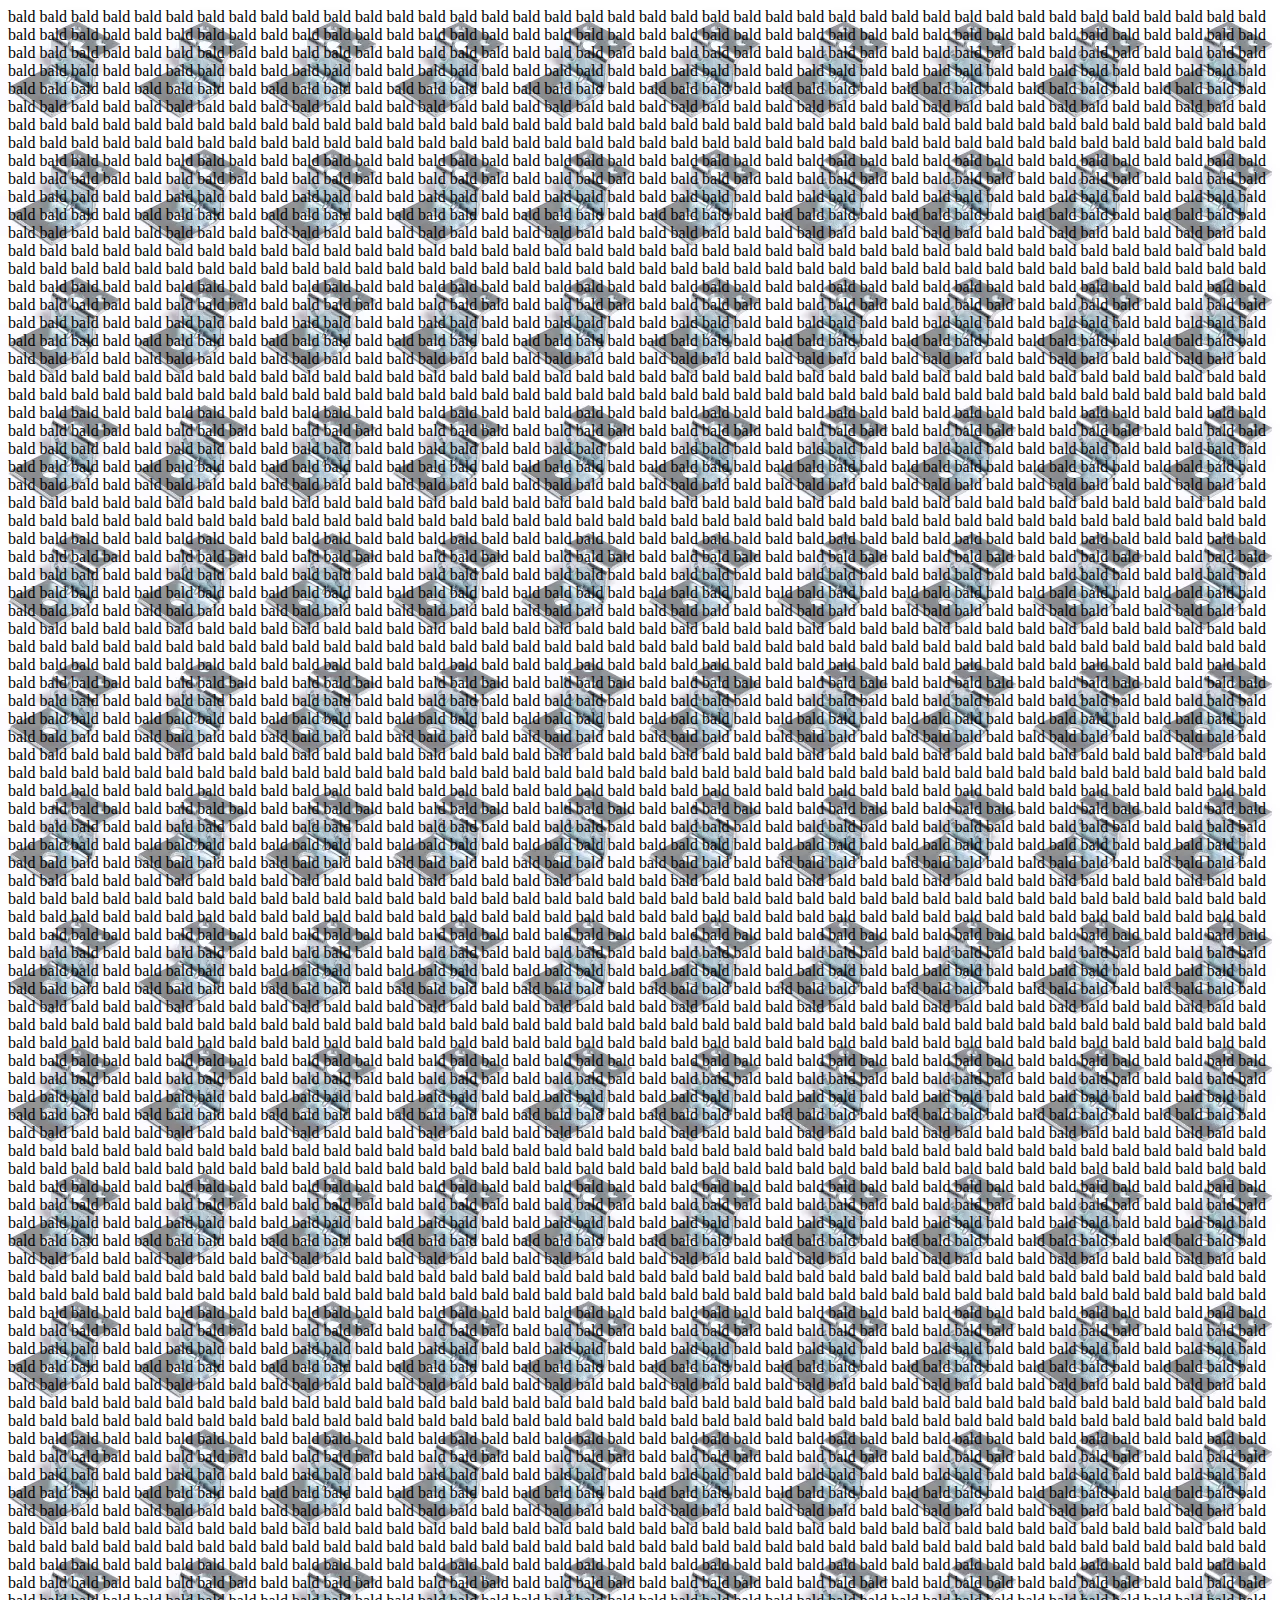
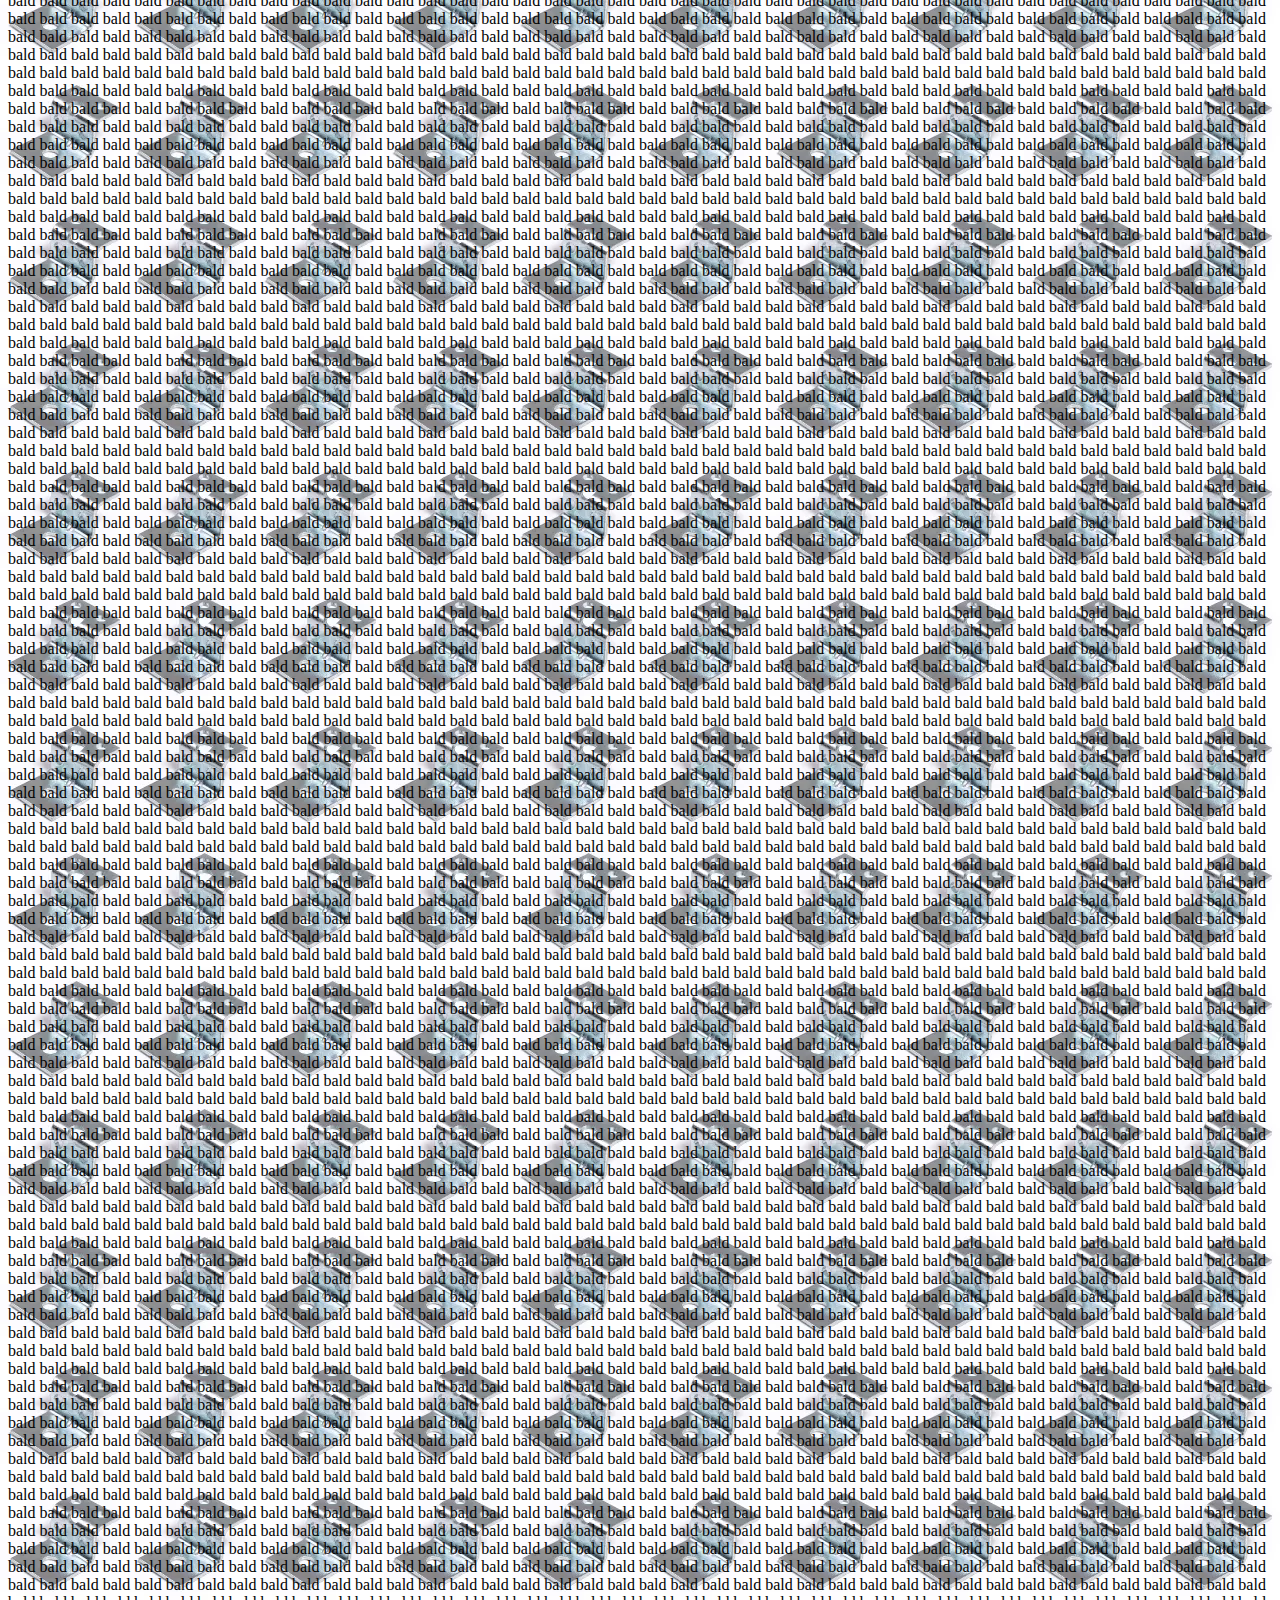
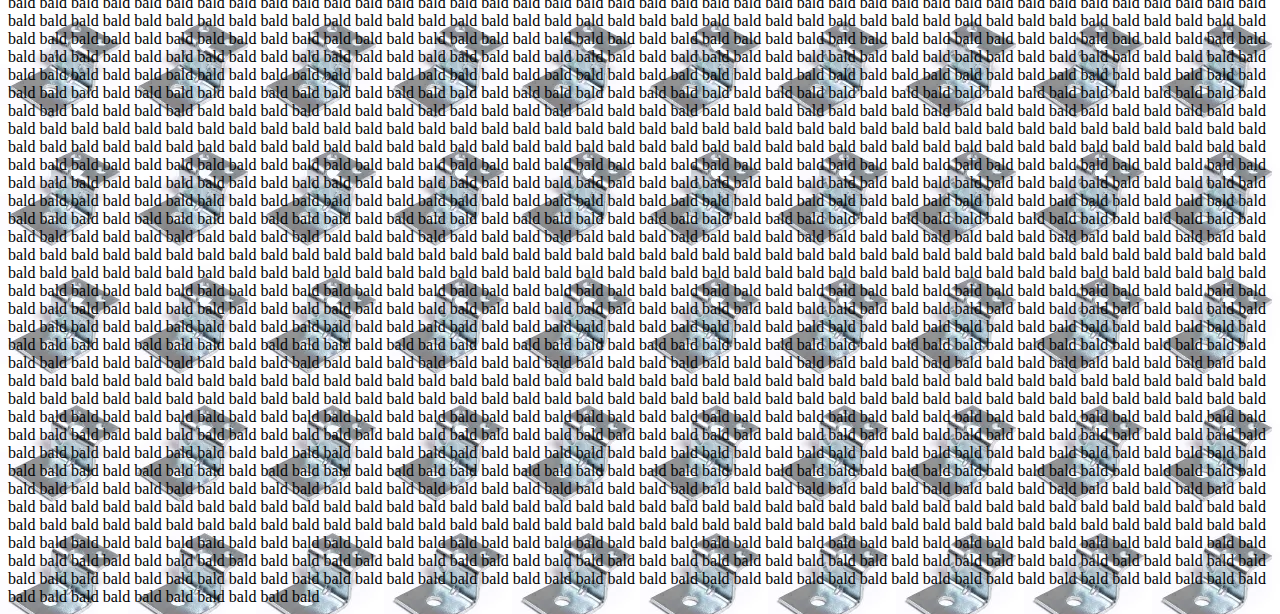
<file: team/bracket/index.html>
<html>
    <body style="background-image: url(bracket.png)">
        bald bald bald bald bald bald bald bald bald bald bald bald bald bald bald bald bald bald bald bald bald bald bald bald bald bald bald bald bald bald bald bald bald bald bald bald bald bald bald bald bald bald bald bald bald bald bald bald bald bald bald bald bald bald bald bald bald bald bald bald bald bald bald bald bald bald bald bald bald bald bald bald bald bald bald bald bald bald bald bald bald bald bald bald bald bald bald bald bald bald bald bald bald bald bald bald bald bald bald bald bald bald bald bald bald bald bald bald bald bald bald bald bald bald bald bald bald bald bald bald bald bald bald bald bald bald bald bald bald bald bald bald bald bald bald bald bald bald bald bald bald bald bald bald bald bald bald bald bald bald bald bald bald bald bald bald bald bald bald bald bald bald bald bald bald bald bald bald bald bald bald bald bald bald bald bald bald bald bald bald bald bald bald bald bald bald bald bald bald bald bald bald bald bald bald bald bald bald bald bald bald bald bald bald bald bald bald bald bald bald bald bald bald bald bald bald bald bald bald bald bald bald bald bald bald bald bald bald bald bald bald bald bald bald bald bald bald bald bald bald bald bald bald bald bald bald bald bald bald bald bald bald bald bald bald bald bald bald bald bald bald bald bald bald bald bald bald bald bald bald bald bald bald bald bald bald bald bald bald bald bald bald bald bald bald bald bald bald bald bald bald bald bald bald bald bald bald bald bald bald bald bald bald bald bald bald bald bald bald bald bald bald bald bald bald bald bald bald bald bald bald bald bald bald bald bald bald bald bald bald bald bald bald bald bald bald bald bald bald bald bald bald bald bald bald bald bald bald bald bald bald bald bald bald bald bald bald bald bald bald bald bald bald bald bald bald bald bald bald bald bald bald bald bald bald bald bald bald bald bald bald bald bald bald bald bald bald bald bald bald bald bald bald bald bald bald bald bald bald bald bald bald bald bald bald bald bald bald bald bald bald bald bald bald bald bald bald bald bald bald bald bald bald bald bald bald bald bald bald bald bald bald bald bald bald bald bald bald bald bald bald bald bald bald bald bald bald bald bald bald bald bald bald bald bald bald bald bald bald bald bald bald bald bald bald bald bald bald bald bald bald bald bald bald bald bald bald bald bald bald bald bald bald bald bald bald bald bald bald bald bald bald bald bald bald bald bald bald bald bald bald bald bald bald bald bald bald bald bald bald bald bald bald bald bald bald bald bald bald bald bald bald bald bald bald bald bald bald bald bald bald bald bald bald bald bald bald bald bald bald bald bald bald bald bald bald bald bald bald bald bald bald bald bald bald bald bald bald bald bald bald bald bald bald bald bald bald bald bald bald bald bald bald bald bald bald bald bald bald bald bald bald bald bald bald bald bald bald bald bald bald bald bald bald bald bald bald bald bald bald bald bald bald bald bald bald bald bald bald bald bald bald bald bald bald bald bald bald bald bald bald bald bald bald bald bald bald bald bald bald bald bald bald bald bald bald bald bald bald bald bald bald bald bald bald bald bald bald bald bald bald bald bald bald bald bald bald bald bald bald bald bald bald bald bald bald bald bald bald bald bald bald bald bald bald bald bald bald bald bald bald bald bald bald bald bald bald bald bald bald bald bald bald bald bald bald bald bald bald bald bald bald bald bald bald bald bald bald bald bald bald bald bald bald bald bald bald bald bald bald bald bald bald bald bald bald bald bald bald bald bald bald bald bald bald bald bald bald bald bald bald bald bald bald bald bald bald bald bald bald bald bald bald bald bald bald bald bald bald bald bald bald bald bald bald bald bald bald bald bald bald bald bald bald bald bald bald bald bald bald bald bald bald bald bald bald bald bald bald bald bald bald bald bald bald bald bald bald bald bald bald bald bald bald bald bald bald bald bald bald bald bald bald bald bald bald bald bald bald bald bald bald bald bald bald bald bald bald bald bald bald bald bald bald bald bald bald bald bald bald bald bald bald bald bald bald bald bald bald bald bald bald bald bald bald bald bald bald bald bald bald bald bald bald bald bald bald bald bald bald bald bald bald bald bald bald bald bald bald bald bald bald bald bald bald bald bald bald bald bald bald bald bald bald bald bald bald bald bald bald bald bald bald bald bald bald bald bald bald bald bald bald bald bald bald bald bald bald bald bald bald bald bald bald bald bald bald bald bald bald bald bald bald bald bald bald bald bald bald bald bald bald bald bald bald bald bald bald bald bald bald bald bald bald bald bald bald bald bald bald bald bald bald bald bald bald bald bald bald bald bald bald bald bald bald bald bald bald bald bald bald bald bald bald bald bald bald bald bald bald bald bald bald bald bald bald bald bald bald bald bald bald bald bald bald bald bald bald bald bald bald bald bald bald bald bald bald bald bald bald bald bald bald bald bald bald bald bald bald bald bald bald bald bald bald bald bald bald bald bald bald bald bald bald bald bald bald bald bald bald bald bald bald bald bald bald bald bald bald bald bald bald bald bald bald bald bald bald bald bald bald bald bald bald bald bald bald bald bald bald bald bald bald bald bald bald bald bald bald bald bald bald bald bald bald bald bald bald bald bald bald bald bald bald bald bald bald bald bald bald bald bald bald bald bald bald bald bald bald bald bald bald bald bald bald bald bald bald bald bald bald bald bald bald bald bald bald bald bald bald bald bald bald bald bald bald bald bald bald bald bald bald bald bald bald bald bald bald bald bald bald bald bald bald bald bald bald bald bald bald bald bald bald bald bald bald bald bald bald bald bald bald bald bald bald bald bald bald bald bald bald bald bald bald bald bald bald bald bald bald bald bald bald bald bald bald bald bald bald bald bald bald bald bald bald bald bald bald bald bald bald bald bald bald bald bald bald bald bald bald bald bald bald bald bald bald bald bald bald bald bald bald bald bald bald bald bald bald bald bald bald bald bald bald bald bald bald bald bald bald bald bald bald bald bald bald bald bald bald bald bald bald bald bald bald bald bald bald bald bald bald bald bald bald bald bald bald bald bald bald bald bald bald bald bald bald bald bald bald bald bald bald bald bald bald bald bald bald bald bald bald bald bald bald bald bald bald bald bald bald bald bald bald bald bald bald bald bald bald bald bald bald bald bald bald bald bald bald bald bald bald bald bald bald bald bald bald bald bald bald bald bald bald bald bald bald bald bald bald bald bald bald bald bald bald bald bald bald bald bald bald bald bald bald bald bald bald bald bald bald bald bald bald bald bald bald bald bald bald bald bald bald bald bald bald bald bald bald bald bald bald bald bald bald bald bald bald bald bald bald bald bald bald bald bald bald bald bald bald bald bald bald bald bald bald bald bald bald bald bald bald bald bald bald bald bald bald bald bald bald bald bald bald bald bald bald bald bald bald bald bald bald bald bald bald bald bald bald bald bald bald bald bald bald bald bald bald bald bald bald bald bald bald bald bald bald bald bald bald bald bald bald bald bald bald bald bald bald bald bald bald bald bald bald bald bald bald bald bald bald bald bald bald bald bald bald bald bald bald bald bald bald bald bald bald bald bald bald bald bald bald bald bald bald bald bald bald bald bald bald bald bald bald bald bald bald bald bald bald bald bald bald bald bald bald bald bald bald bald bald bald bald bald bald bald bald bald bald bald bald bald bald bald bald bald bald bald bald bald bald bald bald bald bald bald bald bald bald bald bald bald bald bald bald bald bald bald bald bald bald bald bald bald bald bald bald bald bald bald bald bald bald bald bald bald bald bald bald bald bald bald bald bald bald bald bald bald bald bald bald bald bald bald bald bald bald bald bald bald bald bald bald bald bald bald bald bald bald bald bald bald bald bald bald bald bald bald bald bald bald bald bald bald bald bald bald bald bald bald bald bald bald bald bald bald bald bald bald bald bald bald bald bald bald bald bald bald bald bald bald bald bald bald bald bald bald bald bald bald bald bald bald bald bald bald bald bald bald bald bald bald bald bald bald bald bald bald bald bald bald bald bald bald bald bald bald bald bald bald bald bald bald bald bald bald bald bald bald bald bald bald bald bald bald bald bald bald bald bald bald bald bald bald bald bald bald bald bald bald bald bald bald bald bald bald bald bald bald bald bald bald bald bald bald bald bald bald bald bald bald bald bald bald bald bald bald bald bald bald bald bald bald bald bald bald bald bald bald bald bald bald bald bald bald bald bald bald bald bald bald bald bald bald bald bald bald bald bald bald bald bald bald bald bald bald bald bald bald bald bald bald bald bald bald bald bald bald bald bald bald bald bald bald bald bald bald bald bald bald bald bald bald bald bald bald bald bald bald bald bald bald bald bald bald bald bald bald bald bald bald bald bald bald bald bald bald bald bald bald bald bald bald bald bald bald bald bald bald bald bald bald bald bald bald bald bald bald bald bald bald bald bald bald bald bald bald bald bald bald bald bald bald bald bald bald bald bald bald bald bald bald bald bald bald bald bald bald bald bald bald bald bald bald bald bald bald bald bald bald bald bald bald bald bald bald bald bald bald bald bald bald bald bald bald bald bald bald bald bald bald bald bald bald bald bald bald bald bald bald bald bald bald bald bald bald bald bald bald bald bald bald bald bald bald bald bald bald bald bald bald bald bald bald bald bald bald bald bald bald bald bald bald bald bald bald bald bald bald bald bald bald bald bald bald bald bald bald bald bald bald bald bald bald bald bald bald bald bald bald bald bald bald bald bald bald bald bald bald bald bald bald bald bald bald bald bald bald bald bald bald bald bald bald bald bald bald bald bald bald bald bald bald bald bald bald bald bald bald bald bald bald bald bald bald bald bald bald bald bald bald bald bald bald bald bald bald bald bald bald bald bald bald bald bald bald bald bald bald bald bald bald bald bald bald bald bald bald bald bald bald bald bald bald bald bald bald bald bald bald bald bald bald bald bald bald bald bald bald bald bald bald bald bald bald bald bald bald bald bald bald bald bald bald bald bald bald bald bald bald bald bald bald bald bald bald bald bald bald bald bald bald bald bald bald bald bald bald bald bald bald bald bald bald bald bald bald bald bald bald bald bald bald bald bald bald bald bald bald bald bald bald bald bald bald bald bald bald bald bald bald bald bald bald bald bald bald bald bald bald bald bald bald bald bald bald bald bald bald bald bald bald bald bald bald bald bald bald bald bald bald bald bald bald bald bald bald bald bald bald bald bald bald bald bald bald bald bald bald bald bald bald bald bald bald bald bald bald bald bald bald bald bald bald bald bald bald bald bald bald bald bald bald bald bald bald bald bald bald bald bald bald bald bald bald bald bald bald bald bald bald bald bald bald bald bald bald bald bald bald bald bald bald bald bald bald bald bald bald bald bald bald bald bald bald bald bald bald bald bald bald bald bald bald bald bald bald bald bald bald bald bald bald bald bald bald bald bald bald bald bald bald bald bald bald bald bald bald bald bald bald bald bald bald bald bald bald bald bald bald bald bald bald bald bald bald bald bald bald bald bald bald bald bald bald bald bald bald bald bald bald bald bald bald bald bald bald bald bald bald bald bald bald bald bald bald bald bald bald bald bald bald bald bald bald bald bald bald bald bald bald bald bald bald bald bald bald bald bald bald bald bald bald bald bald bald bald bald bald bald bald bald bald bald bald bald bald bald bald bald bald bald bald bald bald bald bald bald bald bald bald bald bald bald bald bald bald bald bald bald bald bald bald bald bald bald bald bald bald bald bald bald bald bald bald bald bald bald bald bald bald bald bald bald bald bald bald bald bald bald bald bald bald bald bald bald bald bald bald bald bald bald bald bald bald bald bald bald bald bald bald bald bald bald bald bald bald bald bald bald bald bald bald bald bald bald bald bald bald bald bald bald bald bald bald bald bald bald bald bald bald bald bald bald bald bald bald bald bald bald bald bald bald bald bald bald bald bald bald bald bald bald bald bald bald bald bald bald bald bald bald bald bald bald bald bald bald bald bald bald bald bald bald bald bald bald bald bald bald bald bald bald bald bald bald bald bald bald bald bald bald bald bald bald bald bald bald bald bald bald bald bald bald bald bald bald bald bald bald bald bald bald bald bald bald bald bald bald bald bald bald bald bald bald bald bald bald bald bald bald bald bald bald bald bald bald bald bald bald bald bald bald bald bald bald bald bald bald bald bald bald bald bald bald bald bald bald bald bald bald bald bald bald bald bald bald bald bald bald bald bald bald bald bald bald bald bald bald bald bald bald bald bald bald bald bald bald bald bald bald bald bald bald bald bald bald bald bald bald bald bald bald bald bald bald bald bald bald bald bald bald bald bald bald bald bald bald bald bald bald bald bald bald bald bald bald bald bald bald bald bald bald bald bald bald bald bald bald bald bald bald bald bald bald bald bald bald bald bald bald bald bald bald bald bald bald bald bald bald bald bald bald bald bald bald bald bald bald bald bald bald bald bald bald bald bald bald bald bald bald bald bald bald bald bald bald bald bald bald bald bald bald bald bald bald bald bald bald bald bald bald bald bald bald bald bald bald bald bald bald bald bald bald bald bald bald bald bald bald bald bald bald bald bald bald bald bald bald bald bald bald bald bald bald bald bald bald bald bald bald bald bald bald bald bald bald bald bald bald bald bald bald bald bald bald bald bald bald bald bald bald bald bald bald bald bald bald bald bald bald bald bald bald bald bald bald bald bald bald bald bald bald bald bald bald bald bald bald bald bald bald bald bald bald bald bald bald bald bald bald bald bald bald bald bald bald bald bald bald bald bald bald bald bald bald bald bald bald bald bald bald bald bald bald bald bald bald bald bald bald bald bald bald bald bald bald bald bald bald bald bald bald bald bald bald bald bald bald bald bald bald bald bald bald bald bald bald bald bald bald bald bald bald bald bald bald bald bald bald bald bald bald bald bald bald bald bald bald bald bald bald bald bald bald bald bald bald bald bald bald bald bald bald bald bald bald bald bald bald bald bald bald bald bald bald bald bald bald bald bald bald bald bald bald bald bald bald bald bald bald bald bald bald bald bald bald bald bald bald bald bald bald bald bald bald bald bald bald bald bald bald bald bald bald bald bald bald bald bald bald bald bald bald bald bald bald bald bald bald bald bald bald bald bald bald bald bald bald bald bald bald bald bald bald bald bald bald bald bald bald bald bald bald bald bald bald bald bald bald bald bald bald bald bald bald bald bald bald bald bald bald bald bald bald bald bald bald bald bald bald bald bald bald bald bald bald bald bald bald bald bald bald bald bald bald bald bald bald bald bald bald bald bald bald bald bald bald bald bald bald bald bald bald bald bald bald bald bald bald bald bald bald bald bald bald bald bald bald bald bald bald bald bald bald bald bald bald bald bald bald bald bald bald bald bald bald bald bald bald bald bald bald bald bald bald bald bald bald bald bald bald bald bald bald bald bald bald bald bald bald bald bald bald bald bald bald bald bald bald bald bald bald bald bald bald bald bald bald bald bald bald bald bald bald bald bald bald bald bald bald bald bald bald bald bald bald bald bald bald bald bald bald bald bald bald bald bald bald bald bald bald bald bald bald bald bald bald bald bald bald bald bald bald bald bald bald bald bald bald bald bald bald bald bald bald bald bald bald bald bald bald bald bald bald bald bald bald bald bald bald bald bald bald bald bald bald bald bald bald bald bald bald bald bald bald bald bald bald bald bald bald bald bald bald bald bald bald bald bald bald bald bald bald bald bald bald bald bald bald bald bald bald bald bald bald bald bald bald bald bald bald bald bald bald bald bald bald bald bald bald bald bald bald bald bald bald bald bald bald bald bald bald bald bald bald bald bald bald bald bald bald bald bald bald bald bald bald bald bald bald bald bald bald bald bald bald bald bald bald bald bald bald bald bald bald bald bald bald bald bald bald bald bald bald bald bald bald bald bald bald bald bald bald bald bald bald bald bald bald bald bald bald bald bald bald bald bald bald bald bald bald bald bald bald bald bald bald bald bald bald bald bald bald bald bald bald bald bald bald bald bald bald bald bald bald bald bald bald bald bald bald bald bald bald bald bald bald bald bald bald bald bald bald bald bald bald bald bald bald bald bald bald bald bald bald bald bald bald bald bald bald bald bald bald bald bald bald bald bald bald bald bald bald bald bald bald bald bald bald bald bald bald bald bald bald bald bald bald bald bald bald bald bald bald bald bald bald bald bald bald bald bald bald bald bald bald bald bald bald bald bald bald bald bald bald bald bald bald bald bald bald bald bald bald bald bald bald bald bald bald bald bald bald bald bald bald bald bald bald bald bald bald bald bald bald bald bald bald bald bald bald bald bald bald bald bald bald bald bald bald bald bald bald bald bald bald bald bald bald bald bald bald bald bald bald bald bald bald bald bald bald bald bald bald bald bald bald bald bald bald bald bald bald bald bald bald bald bald bald bald bald bald bald bald bald bald bald bald bald bald bald bald bald bald bald bald bald bald bald bald bald bald bald bald bald bald bald bald bald bald bald bald bald bald bald bald bald bald bald bald bald bald bald bald bald bald bald bald bald bald bald bald bald bald bald bald bald bald bald bald bald bald bald bald bald bald bald bald bald bald bald bald bald bald bald bald bald bald bald bald bald bald bald bald bald bald bald bald bald bald bald bald bald bald bald bald bald bald bald bald bald bald bald bald bald bald bald bald bald bald bald bald bald bald bald bald bald bald bald bald bald bald bald bald bald bald bald bald bald bald bald bald bald bald bald bald bald bald bald bald bald bald bald bald bald bald bald bald bald bald bald bald bald bald bald bald bald bald bald bald bald bald bald bald bald bald bald bald bald bald bald bald bald bald bald bald bald bald bald bald bald bald bald bald bald bald bald bald bald bald bald bald bald bald bald bald bald bald bald bald bald bald bald bald bald bald bald bald bald bald bald bald bald bald bald bald bald bald bald bald bald bald bald bald bald bald bald bald bald bald bald bald bald bald bald bald bald bald bald bald bald bald bald bald bald bald bald bald bald bald bald bald bald bald bald bald bald bald bald bald bald bald bald bald bald bald bald bald bald bald bald bald bald bald bald bald bald bald bald bald bald bald bald bald bald bald bald bald bald bald bald bald bald bald bald bald bald bald bald bald bald bald bald bald bald bald bald bald bald bald bald bald bald bald bald bald bald bald bald bald bald bald bald bald bald bald bald bald bald bald bald bald bald bald bald bald bald bald bald bald bald bald bald bald bald bald bald bald bald bald bald bald bald bald bald bald bald bald bald bald bald bald bald bald bald bald bald bald bald bald bald bald bald bald bald bald bald bald bald bald bald bald bald bald bald bald bald bald bald bald bald bald bald bald bald bald bald bald bald bald bald bald bald bald bald bald bald bald bald bald bald bald bald bald bald bald bald bald bald bald bald bald bald bald bald bald bald bald bald bald bald bald bald bald bald bald bald bald bald bald bald bald bald bald bald bald bald bald bald bald bald bald bald bald bald bald bald bald bald bald bald bald bald bald bald bald bald bald bald bald bald bald bald bald bald bald bald bald bald bald bald bald bald bald bald bald bald bald bald bald bald bald bald bald bald bald bald bald bald bald bald bald bald bald bald bald bald bald bald bald bald bald bald bald bald bald bald bald bald bald bald bald bald bald bald bald bald bald bald bald bald bald bald bald bald bald bald bald bald bald bald bald bald bald bald bald bald bald bald bald bald bald bald bald bald bald bald bald bald bald bald bald bald bald bald bald bald bald bald bald bald bald bald bald bald bald bald bald bald bald bald bald bald bald bald bald bald bald bald bald bald bald bald bald bald bald bald bald bald bald bald bald bald bald bald bald bald bald bald bald bald bald bald bald bald bald bald bald bald bald bald bald bald bald bald bald bald bald bald bald bald bald bald bald bald bald bald bald bald bald bald bald bald bald bald bald bald bald bald bald bald bald bald bald bald bald bald bald bald bald bald bald bald bald bald bald bald bald bald bald bald bald bald bald bald bald bald bald bald bald bald bald bald bald bald bald bald bald bald bald bald bald bald bald bald bald bald bald bald bald bald bald bald bald bald bald bald bald bald bald bald bald bald bald bald bald bald bald bald bald bald bald bald bald bald bald bald bald bald bald bald bald bald bald bald bald bald bald bald bald bald bald bald bald bald bald bald bald bald bald bald bald bald bald bald bald bald bald bald bald bald bald bald bald bald bald bald bald bald bald bald bald bald bald bald bald bald bald bald bald bald bald bald bald bald bald bald bald bald bald bald bald bald bald bald bald bald bald bald bald bald bald bald bald bald bald bald bald bald bald bald bald bald bald bald bald bald bald bald bald bald bald bald bald bald bald bald bald bald bald bald bald bald bald bald bald bald bald bald bald bald bald bald bald bald bald bald bald bald bald bald bald bald bald bald bald bald bald bald bald bald bald bald bald bald bald bald bald bald bald bald bald bald bald bald bald bald bald bald bald bald bald bald bald bald bald bald bald bald bald bald bald bald bald bald bald bald bald bald bald bald bald bald bald bald bald bald bald bald bald bald bald bald bald bald bald bald bald bald bald bald bald bald bald bald bald bald bald bald bald bald bald bald bald bald bald bald bald bald bald bald bald bald bald bald bald bald bald bald bald bald bald bald bald bald bald bald bald bald bald bald bald bald bald bald bald bald bald bald bald bald bald bald bald bald bald bald bald bald bald bald bald bald bald bald bald bald bald bald bald bald bald bald bald bald bald bald bald bald bald bald bald bald bald bald bald bald bald bald bald bald bald bald bald bald bald bald bald bald bald bald bald bald bald bald bald bald bald bald bald bald bald bald bald bald bald bald bald bald bald bald bald bald bald bald bald bald bald bald bald bald bald bald bald bald bald bald bald bald bald bald bald bald bald bald bald bald bald bald bald bald bald bald bald bald bald bald bald bald bald bald bald bald bald bald bald bald bald bald bald bald bald bald bald bald bald bald bald bald bald bald bald bald bald bald bald bald bald bald bald bald bald bald bald bald bald bald bald bald bald bald bald bald bald bald bald bald bald bald bald bald bald bald bald bald bald bald bald bald bald bald bald bald bald bald bald bald bald bald bald bald bald bald bald bald bald bald bald bald bald bald bald bald bald bald bald bald bald bald bald bald bald bald bald bald bald bald bald bald bald bald bald bald bald bald bald bald bald bald bald bald bald bald bald bald bald bald bald bald bald bald bald bald bald bald bald bald bald bald bald bald bald bald bald bald bald bald bald bald bald bald bald bald bald bald bald bald bald bald bald bald bald bald bald bald bald bald bald bald bald bald bald bald bald bald bald bald bald bald bald bald bald bald bald bald bald bald bald bald bald bald bald bald bald bald bald bald bald bald bald bald bald bald bald bald bald bald bald bald bald bald bald bald bald bald bald bald bald bald bald bald bald bald bald bald bald bald bald bald bald bald bald bald bald bald bald bald bald bald bald bald bald bald bald bald bald bald bald bald bald bald bald bald bald bald bald bald bald bald bald bald bald bald bald bald bald bald bald bald bald bald bald bald bald bald bald bald bald bald bald bald bald bald bald bald bald bald bald bald bald bald bald bald bald bald bald bald bald bald bald bald bald bald bald bald bald bald bald bald bald bald bald bald bald bald bald bald bald bald bald bald bald bald bald bald bald bald bald bald bald bald bald bald bald bald bald bald bald bald bald bald bald bald bald bald bald bald bald bald bald bald bald bald bald bald bald bald bald bald bald bald bald bald bald bald bald bald bald bald bald bald bald bald bald bald bald bald bald bald bald bald bald bald bald bald bald bald bald bald bald bald bald bald bald bald bald bald bald bald bald bald bald bald bald bald bald bald bald bald bald bald bald bald bald bald bald bald bald bald bald bald bald bald bald bald bald bald bald bald bald bald bald bald bald bald bald bald bald bald bald bald bald bald bald bald bald bald bald bald bald bald bald bald bald bald bald bald bald bald bald bald bald bald bald bald bald bald bald bald bald bald bald bald bald bald bald bald bald bald bald bald bald bald bald bald bald bald bald bald bald bald bald bald bald bald bald bald bald bald bald bald bald bald bald bald bald bald bald bald bald bald bald bald bald bald bald bald bald bald bald bald bald bald bald bald bald bald bald bald bald bald bald bald bald bald bald bald bald bald bald bald bald bald bald bald bald bald bald bald bald bald bald bald bald bald bald bald bald bald bald bald bald bald bald bald bald bald bald bald bald bald bald bald bald bald bald bald bald bald bald bald bald bald bald bald bald bald bald bald bald bald bald bald bald bald bald bald bald bald bald bald bald bald bald bald bald bald bald bald bald bald bald bald bald bald bald bald bald bald bald bald bald bald bald bald bald bald bald bald bald bald bald bald bald bald bald bald bald bald bald bald bald bald bald bald bald bald bald bald bald bald bald bald bald bald bald bald bald bald bald bald bald bald bald bald bald bald bald bald bald bald bald bald bald bald bald bald bald bald bald bald bald bald bald bald bald bald bald bald bald bald bald bald bald bald bald bald bald bald bald bald bald bald bald bald bald bald bald bald bald bald bald bald bald bald bald bald bald bald bald bald bald bald bald bald bald bald bald bald bald bald bald bald bald bald bald bald bald bald bald bald bald bald bald bald bald bald bald bald bald bald bald bald bald bald bald bald bald bald bald bald bald bald bald bald bald bald bald bald bald bald bald bald bald bald bald bald bald bald bald bald bald bald bald bald bald bald bald bald bald bald bald bald bald bald bald bald bald bald bald bald bald bald bald bald bald bald bald bald bald bald bald bald bald bald bald bald bald bald bald bald bald bald bald bald bald bald bald bald bald bald bald bald bald bald bald bald bald bald bald bald bald bald bald bald bald bald bald bald bald bald bald bald bald bald bald bald bald bald bald bald bald bald bald bald bald bald bald bald bald bald bald bald bald bald bald bald bald bald bald bald bald bald bald bald bald bald bald bald bald bald bald bald bald bald bald bald bald bald bald bald bald bald bald bald bald bald bald bald bald bald bald bald bald bald bald bald bald bald bald bald bald bald bald bald bald bald bald bald bald bald bald bald bald bald bald bald bald bald bald bald bald bald bald bald bald bald bald bald bald bald bald bald bald bald bald bald bald bald bald bald bald bald bald bald bald bald bald bald bald bald bald bald bald bald bald bald bald bald bald bald bald bald bald bald bald bald bald bald bald bald bald bald bald bald bald bald bald bald bald bald bald bald bald bald bald bald bald bald bald bald bald bald bald bald bald bald bald bald bald bald bald bald bald bald bald bald bald bald bald bald bald bald bald bald bald bald bald bald bald bald bald bald bald bald bald bald bald bald bald bald bald bald bald bald bald bald bald bald bald bald bald bald bald bald bald bald bald bald bald bald bald bald bald bald bald bald bald bald bald bald bald bald bald bald bald bald bald bald bald bald bald bald bald bald bald bald bald bald bald bald bald bald bald bald bald bald bald bald bald bald bald bald bald bald bald bald bald bald bald bald bald bald bald bald bald bald bald bald bald bald bald bald bald bald bald bald bald bald bald bald bald bald bald bald bald bald bald bald bald bald bald bald bald bald bald bald bald bald bald bald bald bald bald bald bald bald bald bald bald bald bald bald bald bald bald bald bald bald bald bald bald bald bald bald bald bald bald bald bald bald bald bald bald bald bald bald bald bald bald bald bald bald bald bald bald bald bald bald bald bald bald bald bald bald bald bald bald bald bald bald bald bald bald bald bald bald bald bald bald bald bald bald bald bald bald bald bald bald bald bald bald bald bald bald bald bald bald bald bald bald bald bald bald bald bald bald bald bald bald bald bald bald bald bald bald bald bald bald bald bald bald bald bald bald bald bald bald bald bald bald bald bald bald bald bald bald bald bald bald bald bald bald bald bald bald bald bald bald bald bald bald bald bald bald bald bald bald bald bald bald bald bald bald bald bald bald bald bald bald bald bald bald bald bald bald bald bald bald bald bald bald bald bald bald bald bald bald bald bald bald bald bald bald bald bald bald bald bald bald bald bald bald bald bald bald bald bald bald bald bald bald bald bald bald bald bald bald bald bald bald bald bald bald bald bald bald bald bald bald bald bald bald bald bald bald bald bald bald bald bald bald bald bald bald bald bald bald bald bald bald bald bald bald bald bald bald bald bald bald bald bald bald bald bald bald bald bald bald bald bald bald bald bald bald bald bald bald bald bald bald bald bald bald bald bald bald bald bald bald bald bald bald bald bald bald bald bald bald bald bald bald bald bald bald bald bald bald bald bald bald bald bald bald bald bald bald bald bald bald bald bald bald bald bald bald bald bald bald bald bald bald bald bald bald bald bald bald bald bald bald bald bald bald bald bald bald bald bald bald bald bald bald bald bald bald bald bald bald bald bald bald bald bald bald bald bald bald bald bald bald bald bald bald bald bald bald bald bald bald bald bald bald bald bald bald bald bald bald bald bald bald bald bald bald bald bald bald bald bald bald bald bald bald bald bald bald bald bald bald bald bald bald bald bald bald bald bald bald bald bald bald bald bald bald bald bald bald bald bald bald bald bald bald bald bald bald bald bald bald bald bald bald bald bald bald bald bald bald bald bald bald bald bald bald bald bald bald bald bald bald bald bald bald bald bald bald bald bald bald bald bald bald bald bald bald bald bald bald bald bald bald bald bald bald bald bald bald bald bald bald bald bald bald bald bald bald bald bald bald bald bald bald bald bald bald bald bald bald bald bald bald bald bald bald bald bald bald bald bald bald bald bald bald bald bald bald bald bald bald bald bald bald bald bald bald bald bald bald bald bald bald bald bald bald bald bald bald bald bald bald bald bald bald bald bald bald bald bald bald bald bald bald bald bald bald bald bald bald bald bald bald bald bald bald bald bald bald bald bald bald bald bald bald bald bald bald bald bald bald bald bald bald bald bald bald bald bald bald bald bald bald bald bald bald bald bald bald bald bald bald bald bald bald bald bald bald bald bald bald bald bald bald bald bald bald bald bald bald bald bald bald bald bald bald bald bald bald bald bald bald bald bald bald bald bald bald bald bald bald bald bald bald bald bald bald bald bald bald bald bald bald bald bald bald bald bald bald bald bald bald bald bald bald bald bald bald bald bald bald bald bald bald bald bald bald bald bald bald bald bald bald bald bald bald bald bald bald bald bald bald bald bald bald bald bald bald bald bald bald bald bald bald bald bald bald bald bald bald bald bald bald bald bald bald bald bald bald bald bald bald bald bald bald bald bald bald bald bald bald bald bald bald bald bald bald bald bald bald bald bald bald bald bald bald bald bald bald bald bald bald bald bald bald bald bald bald bald bald bald bald bald bald bald bald bald bald bald bald bald bald bald bald bald bald bald bald bald bald bald bald bald bald bald bald bald bald bald bald bald bald bald bald bald bald bald bald bald bald bald bald bald bald bald bald bald bald bald bald bald bald bald bald bald bald bald bald bald bald bald bald bald bald bald bald bald bald bald bald bald bald bald bald bald bald bald bald bald bald bald bald bald bald bald bald bald bald bald bald bald bald bald bald bald bald bald bald bald bald bald bald bald bald bald bald bald bald bald bald bald bald bald bald bald bald bald bald bald bald bald bald bald bald bald bald bald bald bald bald bald bald bald bald bald bald bald bald bald bald bald bald bald bald bald bald bald bald bald bald bald bald bald bald bald bald bald bald bald bald bald bald bald bald bald bald bald bald bald bald bald bald bald bald bald bald bald bald bald bald bald bald bald bald bald bald bald bald bald bald bald bald bald bald bald bald bald bald bald bald bald bald bald bald bald bald bald bald bald bald bald bald bald bald bald bald bald bald bald bald bald bald bald bald bald bald bald bald bald bald bald bald bald bald bald bald bald bald bald bald bald bald bald bald bald bald bald bald bald bald bald bald bald bald bald bald bald bald bald bald bald bald bald bald bald bald bald bald bald bald bald bald bald bald bald bald bald bald bald bald bald bald bald bald bald bald bald bald bald bald bald bald bald bald bald bald bald bald bald bald bald bald bald bald bald bald bald bald bald bald bald bald bald bald bald bald bald bald bald bald bald bald bald bald bald bald bald bald bald bald bald bald bald bald bald bald bald bald bald bald bald bald bald bald bald bald bald bald bald bald bald bald bald bald bald bald bald bald bald bald bald bald bald bald bald bald bald bald bald bald bald bald bald bald bald bald bald bald bald bald bald bald bald bald bald bald bald bald bald bald bald bald bald bald bald bald bald bald bald bald bald bald bald bald bald bald bald bald bald bald bald bald bald bald bald bald bald bald bald bald bald bald bald bald bald bald bald bald bald bald bald bald bald bald bald bald bald bald bald bald bald bald bald bald bald bald bald bald bald bald bald bald bald bald bald bald bald bald bald bald bald bald bald bald bald bald bald bald bald bald bald bald bald bald bald bald bald bald bald bald bald bald bald bald bald bald bald bald bald bald bald bald bald bald bald bald bald bald bald bald bald bald bald bald bald bald bald bald bald bald bald bald bald bald bald bald bald bald bald bald bald bald bald bald bald bald bald bald bald bald bald bald bald bald bald bald bald bald bald bald bald bald bald bald bald bald bald bald bald bald bald bald bald bald bald bald bald bald bald bald bald bald bald bald bald bald bald bald bald bald bald bald bald bald bald bald bald bald bald bald bald bald bald bald bald bald bald bald bald bald bald bald bald bald bald bald bald bald bald bald bald bald bald bald bald bald bald bald bald bald bald bald bald bald bald bald bald bald bald bald bald bald bald bald bald bald bald bald bald bald bald bald bald bald bald bald bald bald bald bald bald bald bald bald bald bald bald bald bald bald bald bald bald bald bald bald bald bald bald bald bald bald bald bald bald bald bald bald bald bald bald bald bald bald bald bald bald bald bald bald bald bald bald bald bald bald bald bald bald bald bald bald bald bald bald bald bald bald bald bald bald bald bald bald bald bald bald bald bald bald bald bald bald bald bald bald bald bald bald bald bald bald bald bald bald bald bald bald bald bald bald bald bald bald bald bald bald bald bald bald bald bald bald bald bald bald bald bald bald bald bald bald bald bald bald bald bald bald bald bald bald bald bald bald bald bald bald bald bald bald bald bald bald bald bald bald bald bald bald bald bald bald bald bald bald bald bald bald bald bald bald bald bald bald bald bald bald bald bald bald bald bald bald bald bald bald bald bald bald bald bald bald bald bald bald bald bald bald bald bald bald bald bald bald bald bald bald bald bald bald bald bald bald bald bald bald bald bald bald bald bald bald bald bald bald bald bald bald bald bald bald bald bald bald bald bald bald bald bald bald bald bald bald bald bald bald bald bald bald bald bald bald bald bald bald bald bald bald bald bald bald bald bald bald bald bald bald bald bald bald bald bald bald bald bald bald bald bald bald bald bald bald bald bald bald bald bald bald bald bald bald bald bald bald bald bald bald bald bald bald bald bald bald bald bald bald bald bald bald bald bald bald bald bald bald bald bald bald bald bald bald bald bald bald bald bald bald bald bald bald bald bald bald bald bald bald bald bald bald bald bald bald bald bald bald bald bald bald bald bald bald bald bald bald bald bald bald bald bald bald bald bald bald bald bald bald bald bald bald bald bald bald bald bald bald bald bald bald bald bald bald bald bald bald bald bald bald bald bald bald bald bald bald bald bald bald bald bald bald bald bald bald bald bald bald bald bald bald bald bald bald bald bald bald bald bald bald bald bald bald bald bald bald bald bald bald bald bald bald bald bald bald bald bald bald bald bald bald bald bald bald bald bald bald bald bald bald bald bald bald bald bald bald bald bald bald bald bald bald bald bald bald bald bald bald bald bald bald bald bald bald bald bald bald bald bald bald bald bald bald bald bald bald bald bald bald bald bald bald bald bald bald bald bald bald bald bald bald bald bald bald bald bald bald bald bald bald bald bald bald bald bald bald bald bald bald bald bald bald bald bald bald bald bald bald bald bald bald bald bald bald bald bald bald bald bald bald bald bald bald bald bald bald bald bald bald bald bald bald bald bald bald bald bald bald bald bald bald bald bald bald bald bald bald bald bald bald bald bald bald bald bald bald bald bald bald bald bald bald bald bald bald bald bald bald bald bald bald bald bald bald bald bald bald bald bald bald bald bald bald bald bald bald bald bald bald bald bald bald bald bald bald bald bald bald bald bald bald bald bald bald bald bald bald bald bald bald bald bald bald bald bald bald bald bald bald bald bald bald bald bald bald bald bald bald bald bald bald bald bald bald bald bald bald bald bald bald bald bald bald bald bald bald bald bald bald bald bald bald bald bald bald bald bald bald bald bald bald bald bald bald bald bald bald bald bald bald bald bald bald bald bald bald bald bald bald bald bald bald bald bald bald bald bald bald bald bald bald bald bald bald bald bald bald bald bald bald bald bald bald bald bald bald bald bald bald bald bald bald bald bald bald bald bald bald bald bald bald bald bald bald bald bald bald bald bald bald bald bald bald bald bald bald bald bald bald bald bald bald bald bald bald bald bald bald bald bald bald bald bald bald bald bald bald bald bald bald bald bald bald bald bald bald bald bald bald bald bald bald bald bald bald bald bald bald bald bald bald bald bald bald bald bald bald bald bald bald bald bald bald bald bald bald bald bald bald bald bald bald bald bald bald bald bald bald bald bald bald bald bald bald bald bald bald bald bald bald bald bald bald bald bald bald bald bald bald bald bald bald bald bald bald bald bald bald bald bald bald bald bald bald bald bald bald bald bald bald bald bald bald bald bald bald bald bald bald bald bald bald bald bald bald bald bald bald bald bald bald bald bald bald bald bald bald bald bald bald bald bald bald bald bald bald bald bald bald bald bald bald bald bald bald bald bald bald bald bald bald bald bald bald bald bald bald bald bald bald bald bald bald bald bald bald bald bald bald bald bald bald bald bald bald bald bald bald bald bald bald bald bald bald bald bald bald bald bald bald bald bald bald bald bald bald bald bald bald bald bald bald bald bald bald bald bald bald bald bald bald bald bald bald bald bald bald bald bald bald bald bald bald bald bald bald bald bald bald bald bald bald bald bald bald bald bald bald bald bald bald bald bald bald bald bald bald bald bald bald bald bald bald bald bald bald bald bald bald bald bald bald bald bald bald bald bald bald bald bald bald bald bald bald bald bald bald bald bald bald bald bald bald bald bald bald bald bald bald bald bald bald bald bald bald bald bald bald bald bald bald bald bald bald bald bald bald bald bald bald bald bald bald bald bald bald bald bald bald bald bald bald bald bald bald bald bald bald bald bald bald bald bald bald bald bald bald bald bald bald bald bald bald bald bald bald bald bald bald bald bald bald bald bald bald bald bald bald bald bald bald bald bald bald bald bald bald bald bald bald bald bald bald bald bald bald bald bald bald bald bald bald bald bald bald bald bald bald bald bald bald bald bald bald bald bald bald bald bald bald bald bald bald bald bald
    </body>
</html>
</file>
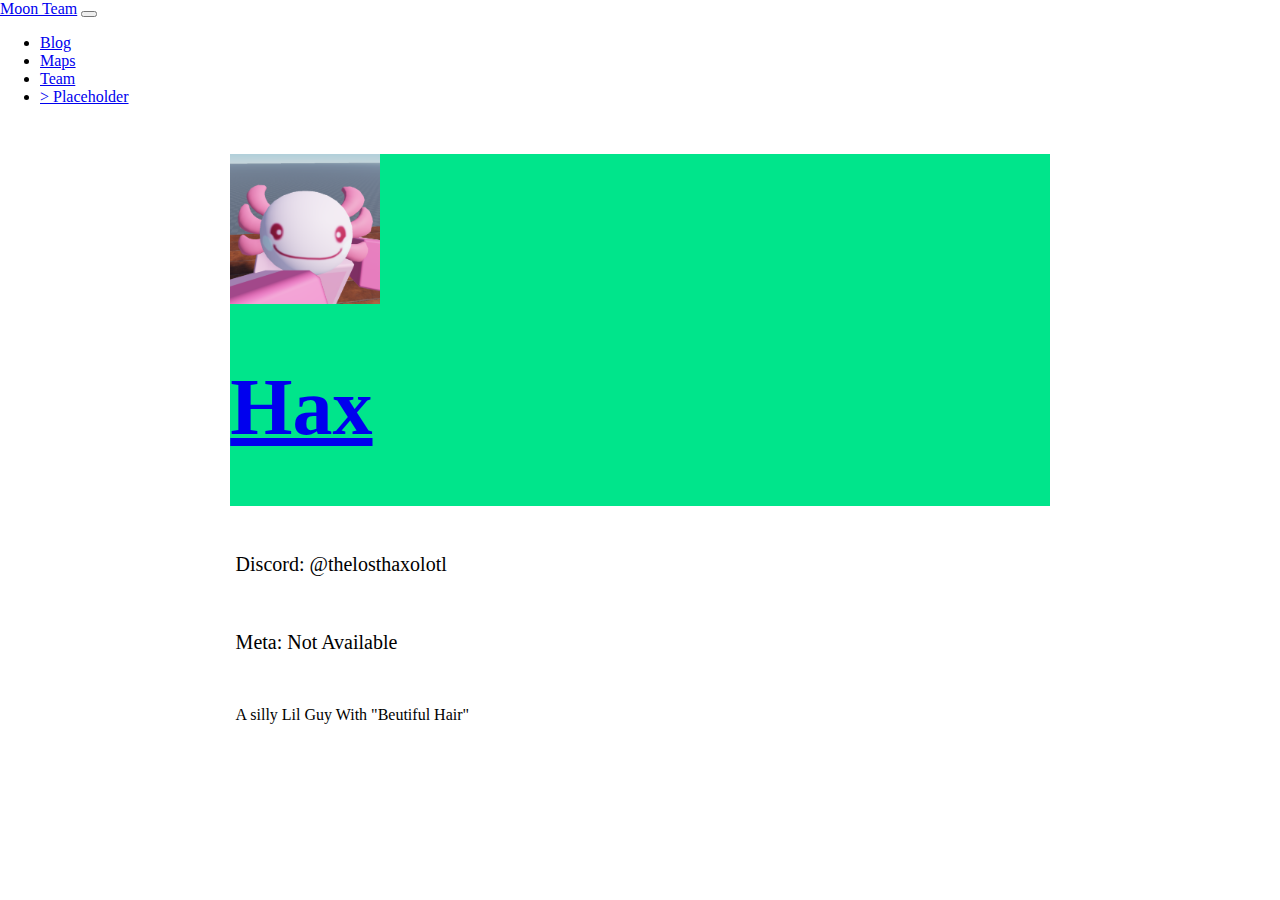
<file: team/hax/index.html>
<!doctype html>
<html lang="en">
  <head>
    <meta charset="utf-8">
    <meta name="viewport" content="width=device-width, initial-scale=1">
    <link rel="icon" type="image/x-icon" href="hax-pfp.png">
    <title>Hax</title>
    <link href="https://cdn.jsdelivr.net/npm/bootstrap@5.3.7/dist/css/bootstrap.min.css" rel="stylesheet" integrity="sha384-LN+7fdVzj6u52u30Kp6M/trliBMCMKTyK833zpbD+pXdCLuTusPj697FH4R/5mcr" crossorigin="anonymous">


    <style>
        .scoob {
            color:#66686b !important;
        }
        .hlep{/*for ymt moon title*/
            margin: auto;
            width: 80%;
            padding-top: 5%;
        }  
        .hlepr{/*for Images inside of cards*/
            margin: auto;
            width: 66%; 
            margin-top:24px;
            margin-bottom:12px;
            height: 60%;
            
        }
        .lilhlepr {
            position: relative;
            margin: auto;
            width: 97%; 
            margin-top: 12px;
            margin-bottom: 12px;
            background-image: url('hax-bg.png');
            background-size: cover;
            background-position: center center;
            overflow: hidden; /* make sure overlay stays inside */
        }
        .coolhlepr{/*for Images inside of cards*/
            margin: auto;
            width: 68%; 
            margin-top:12px;
            margin-bottom:12px;
        }
        .hleper{/*for cards*/
            width:60%;
            height:auto;
            
        }
        .bgimg{
            height:150px; 
            width:auto; 
        }
        .lilhlepr::before {
            content: "";
            position: absolute;
            top: 0;
            left: 0;
            width: 100%;
            height: 100%;
            background-color: rgba(0, 0, 0, 0.1); /* 40% black dimming */
            z-index: 1;
            pointer-events: none; /* let clicks pass through */
        }
        .lilhlepr .card-body {
            position: relative;
            z-index: 2; /* keeps content above dim layer */
        }
        footer {
            background-color: #191c1f;
            color: white;
            text-align: center;
            padding: 1rem;
            margin-top: 2rem;
            font-size: 0.9rem;
            position: absolute;
            bottom: 0;
            width:100%;
        }
        .h100 {
            font-size: 5em;
        }
        .h50{
            font-size: 1.25em;
        }
        html {
            margin: 0px;
            height: 100%;
            width: 100%;
        }

        body {
            margin: 0px;
            min-height: 100%;
            width: 100%;
        }
@media only screen and (max-width: 767px) and (orientation: portrait) {
  /* Styles to apply for phones in portrait mode */
  footer {
            background-color: #191c1f;
            color: white;
            text-align: center;
            padding: 1rem;
            margin-top: 2rem;
            font-size: 0.9rem;
            position: static;
            width:100%;
  }
  .h100 {
            font-size: 2.5em;
  }
  .h50{
            font-size: 0.75em;
  }
  .h25{
    font-size:0.75em;
  }
  .hlepr {
    width: 90% !important;
  }
}
    </style>
    



      
  </head>
  <body class="bg-dark text-light" style="height:100%; position: relative;">
      
    <nav class="navbar navbar-expand-lg bg-black p-2 bg-opacity-25">
  <div class="container-fluid">
    <a class="navbar-brand fw-bold text-light fs-4" href="../../">Moon Team</a>
    <button class="navbar-toggler" type="button" data-bs-toggle="collapse" data-bs-target="#navbarNav" aria-controls="navbarNav" aria-expanded="false" aria-label="Toggle navigation">
      <span class="navbar-toggler-icon"></span>
    </button>
    <div class="collapse navbar-collapse" id="navbarNav">
      <ul class="navbar-nav">
        <li class="nav-item">
          <a class="nav-link active text-white fw-bold" style="--bs-text-opacity: .5;" href="../../blog/">Blog</a>
        </li>
        <li class="nav-item">
           <a class="nav-link active text-white fw-bold" style="--bs-text-opacity: .5;" href="../../maps/">Maps</a>
        </li>
        <li class="nav-item">
          <a class="nav-link active text-white fw-bold " aria-current="page" style="--bs-text-opacity: .5;" href="../">Team</a>
        </li>
        <li class="nav-item">
          <a class="nav-link active text-white fw-bold disabled" aria-disabled="true" aria-current="page" style="--bs-text-opacity: .3;" href="#">&gt; Placeholder</a>
        </li>
      </ul>
    </div>
      
  </div>
</nav>
<div data-bs-spy="scroll" data-bs-target="#quick" data-bs-smooth-scroll="true" class="scrollspy-example col" tabindex="0">


<div class="card hlepr rounded-3 bg-black bg-opacity-25" style="margin-top:48px !important;">
    <div class="card-body">
        <div class="card lilhlepr col rounded-5 bg-opacity-25">
            <div class="card-body row">
                <img src="hax-pfp.png" class="rounded-circle bgimg col-md-6" data-bs-toggle="tooltip" data-bs-placement="right" data-bs-html="true" data-bs-title="Technician<br>Guardian">
                <h1 class="text-light col-md-auto mx-auto my-auto h100"><a href="https://www.youtube.com/@thelosthaxolotl" class="text-decoration-none text-light">Hax</a></h1>
            </div>
        </div>
        
        <div class="row justify-content-evenly">
            <div class="col-5 text-start border border-dark rounded-4 h50" style="padding-top:0.75em; padding-left:18px;">
                <p class="text-light"><span class="fw-bold">Discord</span>: @thelosthaxolotl</p>
            </div>
            <div class="col-5 text-start border border-dark rounded-4 h50" style="padding-top:0.75em; padding-left:18px;">
                <p class="text-light"><span class="fw-bold">Meta</span>: Not Available</p>
            </div>
        </div>
        
        <div class="row justify-content-center">
            <div class="text-start border border-dark rounded-4" style="padding-top:1em; padding-left:18px; margin-top:12px; width:88.5%">
                <p class="text-light">A silly Lil Guy With "<span class="fw-bold">Beutiful</span> Hair"</p>
            </div>
        </div>
    </div>
</div>

        </div>

      


      <!--<footer>@Ryeeper is the Host, contact via @ryeeper on discord if needed.</footer>-->
    <script src="https://cdn.jsdelivr.net/npm/bootstrap@5.3.7/dist/js/bootstrap.bundle.min.js" integrity="sha384-ndDqU0Gzau9qJ1lfW4pNLlhNTkCfHzAVBReH9diLvGRem5+R9g2FzA8ZGN954O5Q" crossorigin="anonymous"></script>
      <script>
        const tooltipTriggerList = document.querySelectorAll('[data-bs-toggle="tooltip"]')
        const tooltipList = [...tooltipTriggerList].map(tooltipTriggerEl => new bootstrap.Tooltip(tooltipTriggerEl))
    </script>
  </body>
</html>
</file>
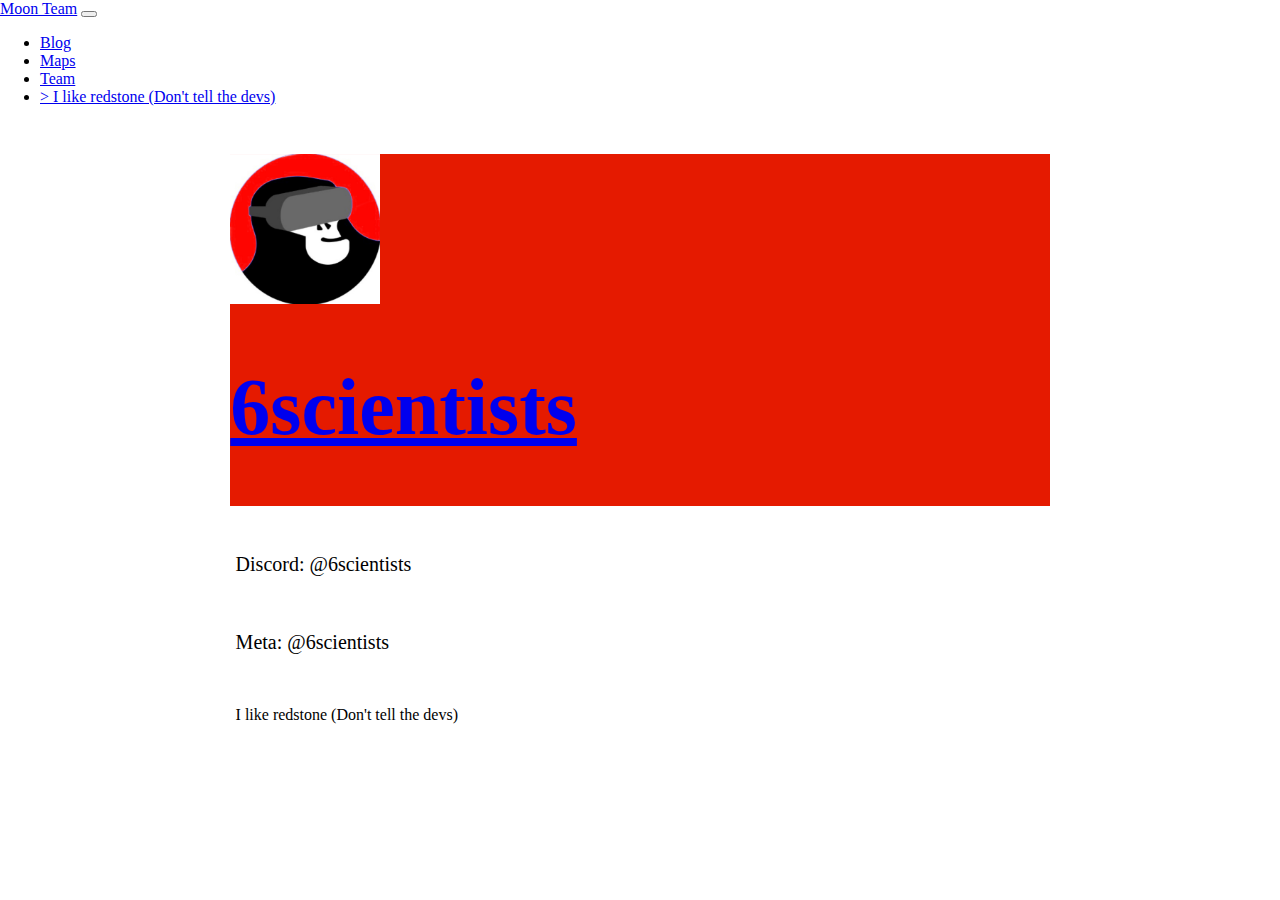
<file: team/ilikeredstone/index.html>
<!doctype html>
<html lang="en">
  <head>
    <meta charset="utf-8">
    <meta name="viewport" content="width=device-width, initial-scale=1">
    <link rel="icon" type="image/x-icon" href="redstone-pfp.png">
    <title>Hax</title>
    <link href="https://cdn.jsdelivr.net/npm/bootstrap@5.3.7/dist/css/bootstrap.min.css" rel="stylesheet" integrity="sha384-LN+7fdVzj6u52u30Kp6M/trliBMCMKTyK833zpbD+pXdCLuTusPj697FH4R/5mcr" crossorigin="anonymous">


    <style>
        .scoob {
            color:#66686b !important;
        }
        .hlep{/*for ymt moon title*/
            margin: auto;
            width: 80%;
            padding-top: 5%;
        }  
        .hlepr{/*for Images inside of cards*/
            margin: auto;
            width: 66%; 
            margin-top:24px;
            margin-bottom:12px;
            height: 60%;
            
        }
        .lilhlepr {
            position: relative;
            margin: auto;
            width: 97%; 
            margin-top: 12px;
            margin-bottom: 12px;
            background-image: url('redstone-bg.png');
            background-size: cover;
            background-position: center center;
            overflow: hidden; /* make sure overlay stays inside */
        }
        .coolhlepr{/*for Images inside of cards*/
            margin: auto;
            width: 68%; 
            margin-top:12px;
            margin-bottom:12px;
        }
        .hleper{/*for cards*/
            width:60%;
            height:auto;
            
        }
        .bgimg{
            height:150px; 
            width:auto; 
        }
        .lilhlepr::before {
            content: "";
            position: absolute;
            top: 0;
            left: 0;
            width: 100%;
            height: 100%;
            background-color: rgba(0, 0, 0, 0.1); /* 40% black dimming */
            z-index: 1;
            pointer-events: none; /* let clicks pass through */
        }
        .lilhlepr .card-body {
            position: relative;
            z-index: 2; /* keeps content above dim layer */
        }
        footer {
            background-color: #191c1f;
            color: white;
            text-align: center;
            padding: 1rem;
            margin-top: 2rem;
            font-size: 0.9rem;
            position: absolute;
            bottom: 0;
            width:100%;
        }
        .h100 {
            font-size: 5em;
        }
        .h50{
            font-size: 1.25em;
        }
        html {
            margin: 0px;
            height: 100%;
            width: 100%;
        }

        body {
            margin: 0px;
            min-height: 100%;
            width: 100%;
        }
@media only screen and (max-width: 767px) and (orientation: portrait) {
  /* Styles to apply for phones in portrait mode */
  footer {
            background-color: #191c1f;
            color: white;
            text-align: center;
            padding: 1rem;
            margin-top: 2rem;
            font-size: 0.9rem;
            position: static;
            width:100%;
  }
  .h100 {
            font-size: 2.5em;
  }
  .h50{
            font-size: 0.75em;
  }
  .h25{
    font-size:0.75em;
  }
  .hlepr {
    width: 90% !important;
  }
}
    </style>
    



      
  </head>
  <body class="bg-dark text-light" style="height:100%; position: relative;">
      
    <nav class="navbar navbar-expand-lg bg-black p-2 bg-opacity-25">
  <div class="container-fluid">
    <a class="navbar-brand fw-bold text-light fs-4" href="../../">Moon Team</a>
    <button class="navbar-toggler" type="button" data-bs-toggle="collapse" data-bs-target="#navbarNav" aria-controls="navbarNav" aria-expanded="false" aria-label="Toggle navigation">
      <span class="navbar-toggler-icon"></span>
    </button>
    <div class="collapse navbar-collapse" id="navbarNav">
      <ul class="navbar-nav">
        <li class="nav-item">
          <a class="nav-link active text-white fw-bold" style="--bs-text-opacity: .5;" href="../../blog/">Blog</a>
        </li>
        <li class="nav-item">
           <a class="nav-link active text-white fw-bold" style="--bs-text-opacity: .5;" href="../../maps/">Maps</a>
        </li>
        <li class="nav-item">
          <a class="nav-link active text-white fw-bold " aria-current="page" style="--bs-text-opacity: .5;" href="../">Team</a>
        </li>
        <li class="nav-item">
          <a class="nav-link active text-white fw-bold disabled" aria-disabled="true" aria-current="page" style="--bs-text-opacity: .3;" href="#">&gt; I like redstone (Don't tell the devs)</a>
        </li>
      </ul>
    </div>
      
  </div>
</nav>
<div data-bs-spy="scroll" data-bs-target="#quick" data-bs-smooth-scroll="true" class="scrollspy-example col" tabindex="0">


<div class="card hlepr rounded-3 bg-black bg-opacity-25" style="margin-top:48px !important;">
    <div class="card-body">
        <div class="card lilhlepr col rounded-5 bg-opacity-25">
            <div class="card-body row">
                <img src="redstone-pfp.png" class="rounded-circle bgimg col-md-6" data-bs-toggle="tooltip" data-bs-placement="right" data-bs-html="true" data-bs-title="Technician<br>Guardian">
                <h1 class="text-light col-md-auto mx-auto my-auto h100"><a href="https://www.youtube.com/@6scientists" class="text-decoration-none text-light">6scientists</a></h1>
            </div>
        </div>
        
        <div class="row justify-content-evenly">
            <div class="col-5 text-start border border-dark rounded-4 h50" style="padding-top:0.75em; padding-left:18px;">
                <p class="text-light"><span class="fw-bold">Discord</span>: @6scientists</p>
            </div>
            <div class="col-5 text-start border border-dark rounded-4 h50" style="padding-top:0.75em; padding-left:18px;">
                <p class="text-light"><span class="fw-bold">Meta</span>: @6scientists</p>
            </div>
        </div>
        
        <div class="row justify-content-center">
            <div class="text-start border border-dark rounded-4" style="padding-top:1em; padding-left:18px; margin-top:12px; width:88.5%">
                <p class="text-light">I like redstone (Don't tell the devs)</p>
            </div>
        </div>
    </div>
</div>

        </div>

      


      <!--<footer>@Ryeeper is the Host, contact via @ryeeper on discord if needed.</footer>-->
    <script src="https://cdn.jsdelivr.net/npm/bootstrap@5.3.7/dist/js/bootstrap.bundle.min.js" integrity="sha384-ndDqU0Gzau9qJ1lfW4pNLlhNTkCfHzAVBReH9diLvGRem5+R9g2FzA8ZGN954O5Q" crossorigin="anonymous"></script>
      <script>
        const tooltipTriggerList = document.querySelectorAll('[data-bs-toggle="tooltip"]')
        const tooltipList = [...tooltipTriggerList].map(tooltipTriggerEl => new bootstrap.Tooltip(tooltipTriggerEl))
    </script>
  </body>
</html>
</file>
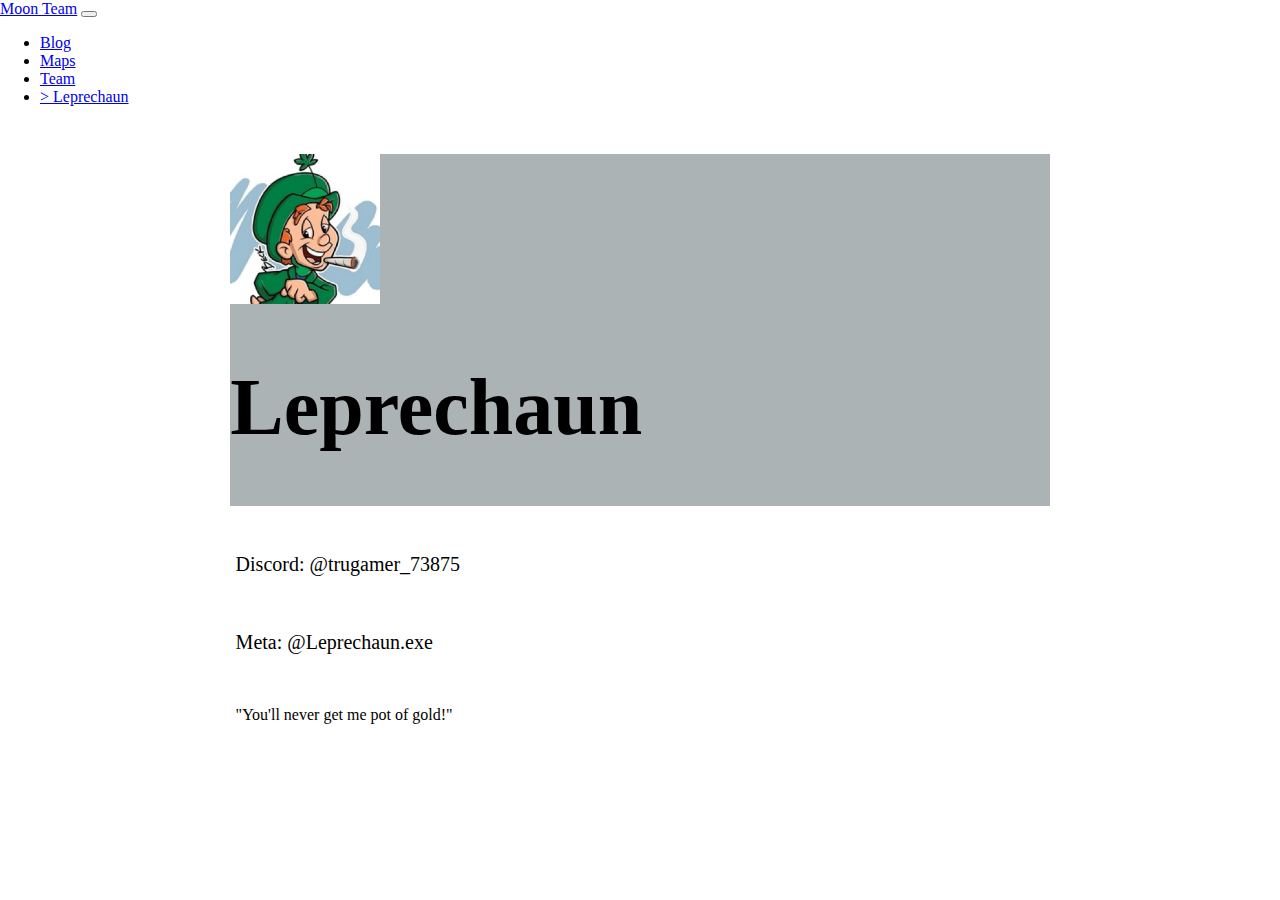
<file: team/leprechaun/index.html>
<!doctype html>
<html lang="en">
  <head>
    <meta charset="utf-8">
    <meta name="viewport" content="width=device-width, initial-scale=1">
    <link rel="icon" type="image/x-icon" href="lep-pfp.png">
    <title>Leprechaun</title>
    <link href="https://cdn.jsdelivr.net/npm/bootstrap@5.3.7/dist/css/bootstrap.min.css" rel="stylesheet" integrity="sha384-LN+7fdVzj6u52u30Kp6M/trliBMCMKTyK833zpbD+pXdCLuTusPj697FH4R/5mcr" crossorigin="anonymous">


    <style>
        .scoob {
            color:#66686b !important;
        }
        .hlep{/*for ymt moon title*/
            margin: auto;
            width: 80%;
            padding-top: 5%;
        }  
        .hlepr{/*for Images inside of cards*/
            margin: auto;
            width: 66%; 
            margin-top:24px;
            margin-bottom:12px;
            height: 60%;
            
        }
        .lilhlepr {
            position: relative;
            margin: auto;
            width: 97%; 
            margin-top: 12px;
            margin-bottom: 12px;
            background-image: url('lep-bg.png');
            background-size: cover;
            background-position: center center;
            overflow: hidden; /* make sure overlay stays inside */
        }
        .coolhlepr{/*for Images inside of cards*/
            margin: auto;
            width: 68%; 
            margin-top:12px;
            margin-bottom:12px;
        }
        .hleper{/*for cards*/
            width:60%;
            height:auto;
            
        }
        .bgimg{
            height:150px; 
            width:auto; 
        }
        .lilhlepr::before {
            content: "";
            position: absolute;
            top: 0;
            left: 0;
            width: 100%;
            height: 100%;
            background-color: rgba(0, 0, 0, 0.1); /* 40% black dimming */
            z-index: 1;
            pointer-events: none; /* let clicks pass through */
        }
        .lilhlepr .card-body {
            position: relative;
            z-index: 2; /* keeps content above dim layer */
        }
        footer {
            background-color: #191c1f;
            color: white;
            text-align: center;
            padding: 1rem;
            margin-top: 2rem;
            font-size: 0.9rem;
            position: absolute;
            bottom: 0;
            width:100%;
        }
        .h100 {
            font-size: 5em;
        }
        .h50{
            font-size: 1.25em;
        }
        html {
            margin: 0px;
            height: 100%;
            width: 100%;
        }

        body {
            margin: 0px;
            min-height: 100%;
            width: 100%;
        }
@media only screen and (max-width: 767px) and (orientation: portrait) {
  /* Styles to apply for phones in portrait mode */
  footer {
            background-color: #191c1f;
            color: white;
            text-align: center;
            padding: 1rem;
            margin-top: 2rem;
            font-size: 0.9rem;
            position: static;
            width:100%;
  }
  .h100 {
            font-size: 2.5em;
  }
  .h50{
            font-size: 0.75em;
  }
  .h25{
    font-size:0.75em;
  }
  .hlepr {
    width: 90% !important;
  }
}
    </style>
    



      
  </head>
  <body class="bg-dark text-light" style="height:100%; position: relative;">
      
    <nav class="navbar navbar-expand-lg bg-black p-2 bg-opacity-25">
  <div class="container-fluid">
    <a class="navbar-brand fw-bold text-light fs-4" href="../../">Moon Team</a>
    <button class="navbar-toggler" type="button" data-bs-toggle="collapse" data-bs-target="#navbarNav" aria-controls="navbarNav" aria-expanded="false" aria-label="Toggle navigation">
      <span class="navbar-toggler-icon"></span>
    </button>
    <div class="collapse navbar-collapse" id="navbarNav">
      <ul class="navbar-nav">
        <li class="nav-item">
          <a class="nav-link active text-white fw-bold" style="--bs-text-opacity: .5;" href="../../blog/">Blog</a>
        </li>
        <li class="nav-item">
           <a class="nav-link active text-white fw-bold" style="--bs-text-opacity: .5;" href="../../maps/">Maps</a>
        </li>
        <li class="nav-item">
          <a class="nav-link active text-white fw-bold " aria-current="page" style="--bs-text-opacity: .5;" href="../">Team</a>
        </li>
        <li class="nav-item">
          <a class="nav-link active text-white fw-bold disabled" aria-disabled="true" aria-current="page" style="--bs-text-opacity: .3;" href="#">&gt; Leprechaun</a>
        </li>
      </ul>
    </div>
      
  </div>
</nav>
<div data-bs-spy="scroll" data-bs-target="#quick" data-bs-smooth-scroll="true" class="scrollspy-example col" tabindex="0">


<div class="card hlepr rounded-3 bg-black bg-opacity-25" style="margin-top:48px !important;">
    <div class="card-body">
        <div class="card lilhlepr col rounded-5 bg-opacity-25">
            <div class="card-body row">
                <img src="lep-pfp.png" class="rounded-circle bgimg col-md-6" data-bs-toggle="tooltip" data-bs-placement="right" data-bs-html="true" data-bs-title="Concept Artist<br>Technician<br>Guardian">
                <h1 class="text-light col-md-auto mx-auto my-auto h100">Leprechaun</h1>
            </div>
        </div>
        
        <div class="row justify-content-evenly">
            <div class="col-5 text-start border border-dark rounded-4 h50" style="padding-top:0.75em; padding-left:18px;">
                <p class="text-light"><span class="fw-bold">Discord</span>: @trugamer_73875</p>
            </div>
            <div class="col-5 text-start border border-dark rounded-4 h50" style="padding-top:0.75em; padding-left:18px;">
                <p class="text-light"><span class="fw-bold">Meta</span>: @Leprechaun.exe</p>
            </div>
        </div>
        
        <div class="row justify-content-center">
            <div class="text-start border border-dark rounded-4" style="padding-top:1em; padding-left:18px; margin-top:12px; width:88.5%">
                <p class="text-light text-center h25">"You'll never get me pot of gold!"</p>
            </div>
        </div>
    </div>
</div>

        </div>

      


      <!--<footer>@Ryeeper is the Host, contact via @ryeeper on discord if needed.</footer>-->
    <script src="https://cdn.jsdelivr.net/npm/bootstrap@5.3.7/dist/js/bootstrap.bundle.min.js" integrity="sha384-ndDqU0Gzau9qJ1lfW4pNLlhNTkCfHzAVBReH9diLvGRem5+R9g2FzA8ZGN954O5Q" crossorigin="anonymous"></script>
      <script>
        const tooltipTriggerList = document.querySelectorAll('[data-bs-toggle="tooltip"]')
        const tooltipList = [...tooltipTriggerList].map(tooltipTriggerEl => new bootstrap.Tooltip(tooltipTriggerEl))
    </script>
  </body>
</html>
</file>
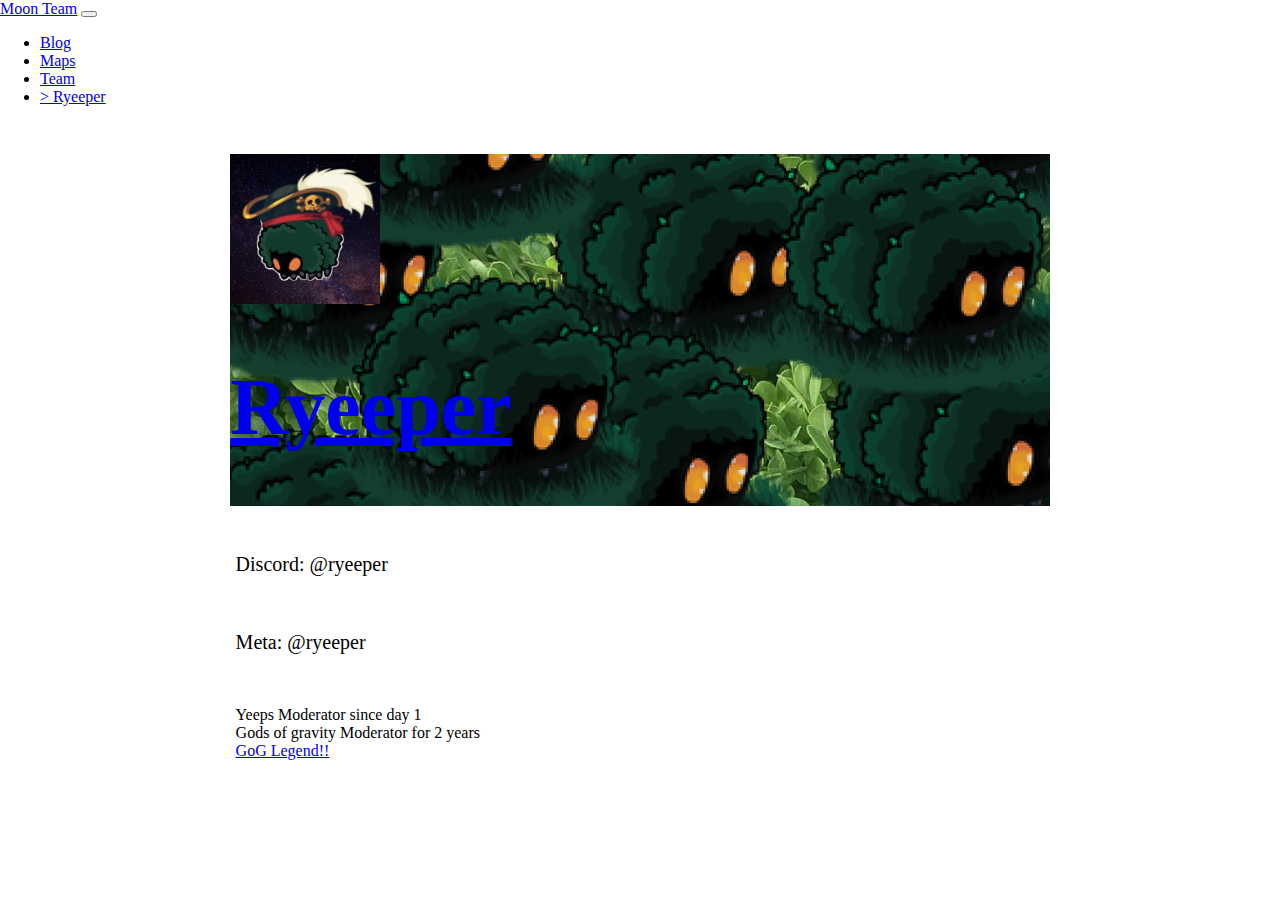
<file: team/ryeeper/index.html>
<!doctype html>
<html lang="en">
  <head>
    <meta charset="utf-8">
    <meta name="viewport" content="width=device-width, initial-scale=1">
    <link rel="icon" type="image/x-icon" href="ryeeper-pfp.jpeg">
    <title>Placeholder</title>
    <link href="https://cdn.jsdelivr.net/npm/bootstrap@5.3.7/dist/css/bootstrap.min.css" rel="stylesheet" integrity="sha384-LN+7fdVzj6u52u30Kp6M/trliBMCMKTyK833zpbD+pXdCLuTusPj697FH4R/5mcr" crossorigin="anonymous">


    <style>
        .scoob {
            color:#66686b !important;
        }
        .hlep{/*for ymt moon title*/
            margin: auto;
            width: 80%;
            padding-top: 5%;
        }  
        .hlepr{/*for Images inside of cards*/
            margin: auto;
            width: 66%; 
            margin-top:24px;
            margin-bottom:12px;
            height: 60%;
            
        }
        .lilhlepr {
            position: relative;
            margin: auto;
            width: 97%; 
            margin-top: 12px;
            margin-bottom: 12px;
            background-image: url('ryeeper-bg.png');
            background-size: cover;
            background-position: center center;
            overflow: hidden; /* make sure overlay stays inside */
        }
        .coolhlepr{/*for Images inside of cards*/
            margin: auto;
            width: 68%; 
            margin-top:12px;
            margin-bottom:12px;
        }
        .hleper{/*for cards*/
            width:60%;
            height:auto;
            
        }
        .bgimg{
            height:150px; 
            width:auto; 
        }
        .lilhlepr::before {
            content: "";
            position: absolute;
            top: 0;
            left: 0;
            width: 100%;
            height: 100%;
            background-color: rgba(0, 0, 0, 0.1); /* 40% black dimming */
            z-index: 1;
            pointer-events: none; /* let clicks pass through */
        }
        .lilhlepr .card-body {
            position: relative;
            z-index: 2; /* keeps content above dim layer */
        }
        footer {
            background-color: #191c1f;
            color: white;
            text-align: center;
            padding: 1rem;
            margin-top: 2rem;
            font-size: 0.9rem;
            position: absolute;
            bottom: 0;
            width:100%;
        }
        .h100 {
            font-size: 5em;
        }
        .h50{
            font-size: 1.25em;
        }
        html {
            margin: 0px;
            height: 100%;
            width: 100%;
        }

        body {
            margin: 0px;
            min-height: 100%;
            width: 100%;
        }
        @media only screen and (max-width: 767px) and (orientation: portrait) {
  /* Styles to apply for phones in portrait mode */
  footer {
            background-color: #191c1f;
            color: white;
            text-align: center;
            padding: 1rem;
            margin-top: 2rem;
            font-size: 0.9rem;
            position: static;
            width:100%;
  }
  .h100 {
            font-size: 2.5em;
  }
  .h50{
            font-size: 0.75em;
  }
  .h25{
    font-size:0.75em;
  }
  .hlepr {
    width: 90% !important;
  }
}
    </style>
    



      
  </head>
  <body class="bg-dark text-light" style="height:100%; position: relative;">
      
    <nav class="navbar navbar-expand-lg bg-black p-2 bg-opacity-25">
  <div class="container-fluid">
    <a class="navbar-brand fw-bold text-light fs-4" href="../../">Moon Team</a>
    <button class="navbar-toggler" type="button" data-bs-toggle="collapse" data-bs-target="#navbarNav" aria-controls="navbarNav" aria-expanded="false" aria-label="Toggle navigation">
      <span class="navbar-toggler-icon"></span>
    </button>
    <div class="collapse navbar-collapse" id="navbarNav">
      <ul class="navbar-nav">
        <li class="nav-item">
          <a class="nav-link active text-white fw-bold" style="--bs-text-opacity: .5;" href="../../blog/">Blog</a>
        </li>
        <li class="nav-item">
           <a class="nav-link active text-white fw-bold" style="--bs-text-opacity: .5;" href="../../maps/">Maps</a>
        </li>
        <li class="nav-item">
          <a class="nav-link active text-white fw-bold " aria-current="page" style="--bs-text-opacity: .5;" href="../">Team</a>
        </li>
        <li class="nav-item">
          <a class="nav-link active text-white fw-bold disabled" aria-disabled="true" aria-current="page" style="--bs-text-opacity: .3;" href="#">&gt; Ryeeper</a>
        </li>
      </ul>
    </div>
      
  </div>
</nav>
<div data-bs-spy="scroll" data-bs-target="#quick" data-bs-smooth-scroll="true" class="scrollspy-example col" tabindex="0">


<div class="card hlepr rounded-3 bg-black bg-opacity-25" style="margin-top:48px !important;">
    <div class="card-body">
        <div class="card lilhlepr col rounded-5 bg-opacity-25">
            <div class="card-body row">
                <img src="ryeeper-pfp.jpeg" class="rounded-circle bgimg col-md-6" data-bs-toggle="tooltip" data-bs-placement="right" data-bs-html="true" data-bs-title="Host<br>Map Director<br>Content Coordinator<br>Discord Mod<br>Helper">
                <h1 class="text-light col-md-auto mx-auto my-auto h100"><a href="https://www.youtube.com/channel/UC6cohRGlMzU6-RXDYXx8eCQ" target="_blank" class="text-decoration-none text-light">Ryeeper</a></h1>
            </div>
        </div>
        
        <div class="row justify-content-evenly">
            <div class="col-5 text-start border border-dark rounded-4 h50" style="padding-top:0.75em; padding-left:18px;">
                <p class="text-light"><span class="fw-bold">Discord</span>: @ryeeper</p>
            </div>
            <div class="col-5 text-start border border-dark rounded-4 h50" style="padding-top:0.75em; padding-left:18px;">
                <p class="text-light"><span class="fw-bold">Meta</span>: @ryeeper</p>
            </div>
        </div>
        
        <div class="row justify-content-center">
            <div class="text-start border border-dark rounded-4" style="padding-top:1em; padding-left:18px; margin-top:12px; width:88.5%">
                <p class="text-light text-center h25">Yeeps Moderator since day 1 <br> Gods of gravity Moderator for 2 years <br> <a href="https://www.youtube.com/watch?v=TRqTDqNZZps" target="_blank">GoG Legend!!</a></p>
            </div>
        </div>
    </div>
</div>

        </div>

      


      <!--<footer>@Ryeeper is the Host, contact via @ryeeper on discord if needed.</footer>-->
    <script src="https://cdn.jsdelivr.net/npm/bootstrap@5.3.7/dist/js/bootstrap.bundle.min.js" integrity="sha384-ndDqU0Gzau9qJ1lfW4pNLlhNTkCfHzAVBReH9diLvGRem5+R9g2FzA8ZGN954O5Q" crossorigin="anonymous"></script>
      <script>
        const tooltipTriggerList = document.querySelectorAll('[data-bs-toggle="tooltip"]')
        const tooltipList = [...tooltipTriggerList].map(tooltipTriggerEl => new bootstrap.Tooltip(tooltipTriggerEl))
    </script>
  </body>
</html>
</file>
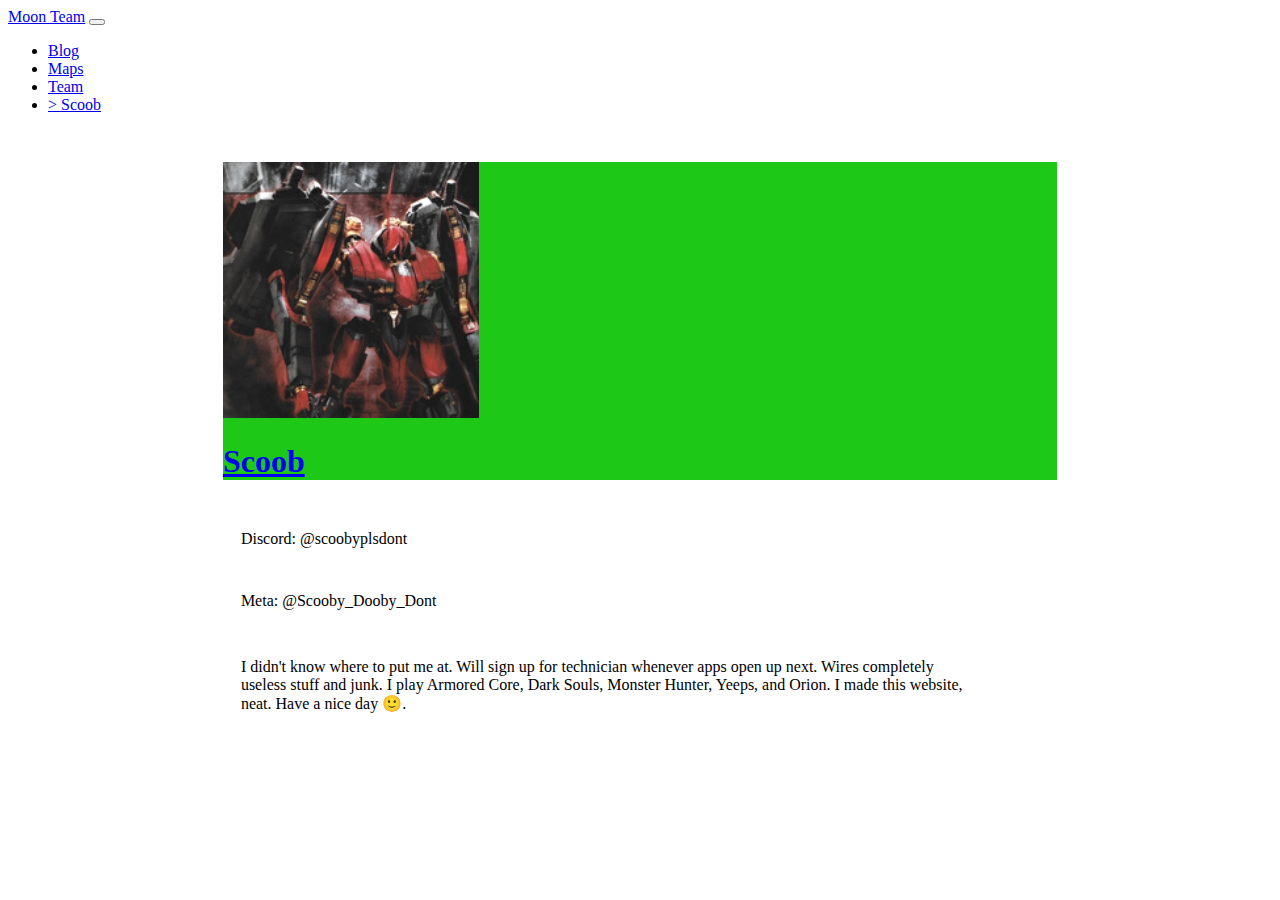
<file: team/scoob/index.html>
<!doctype html>
<html lang="en">
  <head>
    <meta charset="utf-8">
    <meta name="viewport" content="width=device-width, initial-scale=1">
    <link rel="icon" type="image/x-icon" href="scoob-pfp.jpeg">
    <title>Scoob</title>
    <link href="https://cdn.jsdelivr.net/npm/bootstrap@5.3.7/dist/css/bootstrap.min.css" rel="stylesheet" integrity="sha384-LN+7fdVzj6u52u30Kp6M/trliBMCMKTyK833zpbD+pXdCLuTusPj697FH4R/5mcr" crossorigin="anonymous">
    <link href="../../styles/main-styles.css" rel="stylesheet">
    <style>.lilhlepr {background-image: url('scoob-bg.png');}</style>
       
  </head>
  <body class="bg-dark text-light" style="height:100%; position: relative;">
      
    <nav class="navbar navbar-expand-lg bg-black p-2 bg-opacity-25">
  <div class="container-fluid">
    <a class="navbar-brand fw-bold text-light fs-4" href="../../">Moon Team</a>
    <button class="navbar-toggler" type="button" data-bs-toggle="collapse" data-bs-target="#navbarNav" aria-controls="navbarNav" aria-expanded="false" aria-label="Toggle navigation">
      <span class="navbar-toggler-icon"></span>
    </button>
    <div class="collapse navbar-collapse" id="navbarNav">
      <ul class="navbar-nav">
        <li class="nav-item">
          <a class="nav-link active text-white fw-bold" style="--bs-text-opacity: .5;" href="../../blog/">Blog</a>
        </li>
        <li class="nav-item">
           <a class="nav-link active text-white fw-bold" style="--bs-text-opacity: .5;" href="../../maps/">Maps</a>
        </li>
        <li class="nav-item">
          <a class="nav-link active text-white fw-bold " aria-current="page" style="--bs-text-opacity: .5;" href="../">Team</a>
        </li>
        <li class="nav-item">
          <a class="nav-link active text-white fw-bold disabled" aria-disabled="true" aria-current="page" style="--bs-text-opacity: .3;" href="#">&gt; Scoob</a>
        </li>
      </ul>
    </div>
      
  </div>
</nav>
<div data-bs-spy="scroll" data-bs-target="#quick" data-bs-smooth-scroll="true" class="scrollspy-example col" tabindex="0">


<div class="card hlepr rounded-3 bg-black bg-opacity-25" style="margin-top:48px !important;">
    <div class="card-body">
        <div class="card lilhlepr col rounded-5 bg-opacity-25">
            <div class="card-body row">
                <img src="scoob-pfp.jpeg" class="rounded-circle bgimg col-md-6" data-bs-toggle="tooltip" data-bs-placement="right" data-bs-html="true" data-bs-title="Programmer">
                <h1 class="text-light col-md-auto mx-auto my-auto h100"><a href="https://www.youtube.com/@ScoobyousDoobyousDont" target="blank" class="text-decoration-none text-light">Scoob</a></h1>
            </div>
        </div>
        
        <div class="row justify-content-evenly">
            <div class="col-5 text-start border border-dark rounded-4 h50" style="padding-top:0.75em; padding-left:18px;">
                <p class="text-light"><span class="fw-bold">Discord</span>: @scoobyplsdont</p>
            </div>
            <div class="col-5 text-start border border-dark rounded-4 h50" style="padding-top:0.75em; padding-left:18px;">
                <p class="text-light"><span class="fw-bold">Meta</span>: @Scooby_Dooby_Dont</p>
            </div>
        </div>
        
        <div class="row justify-content-center">
            <div class="text-start border border-dark rounded-4" style="padding-top:1em; padding-left:18px; margin-top:12px; width:88.5%">
                <p class="text-light h25">I didn't know where to put me at. Will sign up for technician whenever apps open up next. Wires completely useless stuff and junk. I play Armored Core, Dark Souls, Monster Hunter, Yeeps, and Orion. I made this website, neat. Have a nice day 🙂.</p>
            </div>
        </div>
    </div>
</div>

        </div>

      


      <!--<footer>@Ryeeper is the Host, contact via @ryeeper on discord if needed.</footer>-->
    <script src="https://cdn.jsdelivr.net/npm/bootstrap@5.3.7/dist/js/bootstrap.bundle.min.js" integrity="sha384-ndDqU0Gzau9qJ1lfW4pNLlhNTkCfHzAVBReH9diLvGRem5+R9g2FzA8ZGN954O5Q" crossorigin="anonymous"></script>
      <script>
        const tooltipTriggerList = document.querySelectorAll('[data-bs-toggle="tooltip"]')
        const tooltipList = [...tooltipTriggerList].map(tooltipTriggerEl => new bootstrap.Tooltip(tooltipTriggerEl))
    </script>
  </body>
</html>
</file>
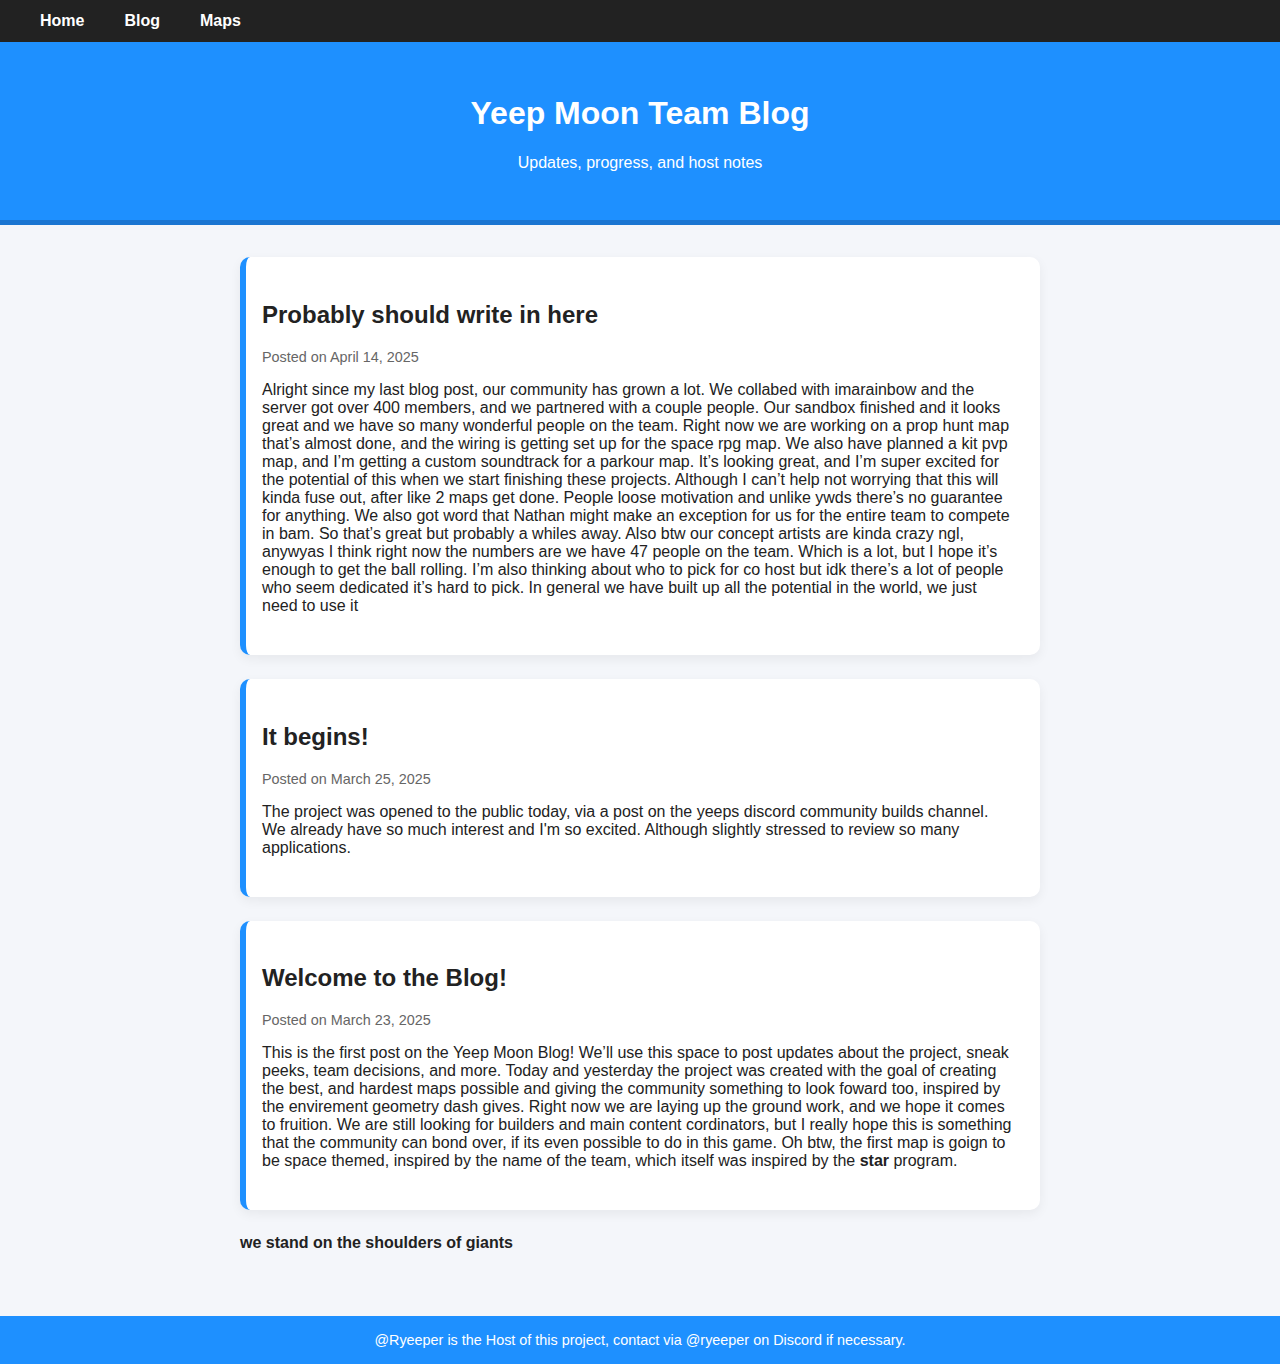
<file: blog.html>
<!DOCTYPE html>
<html lang="en">
<head>
  <meta charset="UTF-8" />
  <meta name="viewport" content="width=device-width, initial-scale=1.0" />
  <title>Yeep Moon Blog</title>
  <link rel="stylesheet" href="style.css">
</head>
<body>
  <nav>
    <ul class="navbar">
      <li><a href="index.html">Home</a></li>
      <li><a href="blog.html">Blog</a></li>
      <li><a href="maps.html">Maps</a></li>
    </ul>
  </nav>

  <header>
    <h1><b>Yeep Moon Team Blog</b></h1>
    <p>Updates, progress, and host notes</p>
  </header>

  <main>
    <!-- Start of blog post list -->

  <section class="blog-post">
      <h2>Probably should write in here</h2>
      <p class="blog-date">Posted on April 14, 2025</p>
      <p>
Alright since my last blog post, our community has grown a lot. We collabed with imarainbow and the server got over 400 members, and we partnered with a couple people. Our sandbox finished and it looks great and we have so many wonderful people on the team. Right now we are working on a prop hunt map that’s almost done, and the wiring is getting set up for the space rpg map. We also have planned a kit pvp map, and I’m getting a custom soundtrack for a parkour map. It’s looking great, and I’m super excited for the potential of this when we start finishing these projects. Although I can’t help not worrying that this will kinda fuse out, after like 2 maps get done. People loose motivation and unlike ywds there’s no guarantee for anything. We also got word that Nathan might make an exception for us for the entire team to compete in bam. So that’s great but probably a whiles away. Also btw our concept artists are kinda crazy ngl, anywyas I think right now the numbers are we have 47 people on the team. Which is a lot, but I hope it’s enough to get the ball rolling. I’m also thinking about who to pick for co host but idk there’s a lot of people who seem dedicated it’s hard to pick. In general we have built up all the potential in the world, we just need to use it </p>
    </section>

    <section class="blog-post">
      <h2>It begins!</h2>
      <p class="blog-date">Posted on March 25, 2025</p>
      <p>The project was opened to the public today, via a post on the yeeps discord community builds channel. We already have so much interest and I'm so excited. Although slightly stressed to review so many applications.</p>
    </section>
    <section class="blog-post">
      <h2>Welcome to the Blog!</h2>
      <p class="blog-date">Posted on March 23, 2025</p>
      <p>This is the first post on the Yeep Moon Blog! We’ll use this space to post updates about the project, sneak peeks, team decisions, and more. Today and yesterday the project was created with the goal of creating the best, and hardest maps possible and giving the community something to look foward too, inspired by the envirement geometry dash gives. Right now we are laying up the ground work, and we hope it comes to fruition. We are still looking for builders and main content cordinators, but I really hope this is something that the community can bond over, if its even possible to do in this game. Oh btw, the first map is goign to be space themed, inspired by the name of the team, which itself was inspired by the <b>star</b> program. </p>
    </section>

    <b>we stand on the shoulders of giants</b>
    <!-- Add new blog posts here -->
  </main>

  <footer>
    @Ryeeper is the Host of this project, contact via @ryeeper on Discord if necessary.
  </footer>
</body>
</html>
</file>
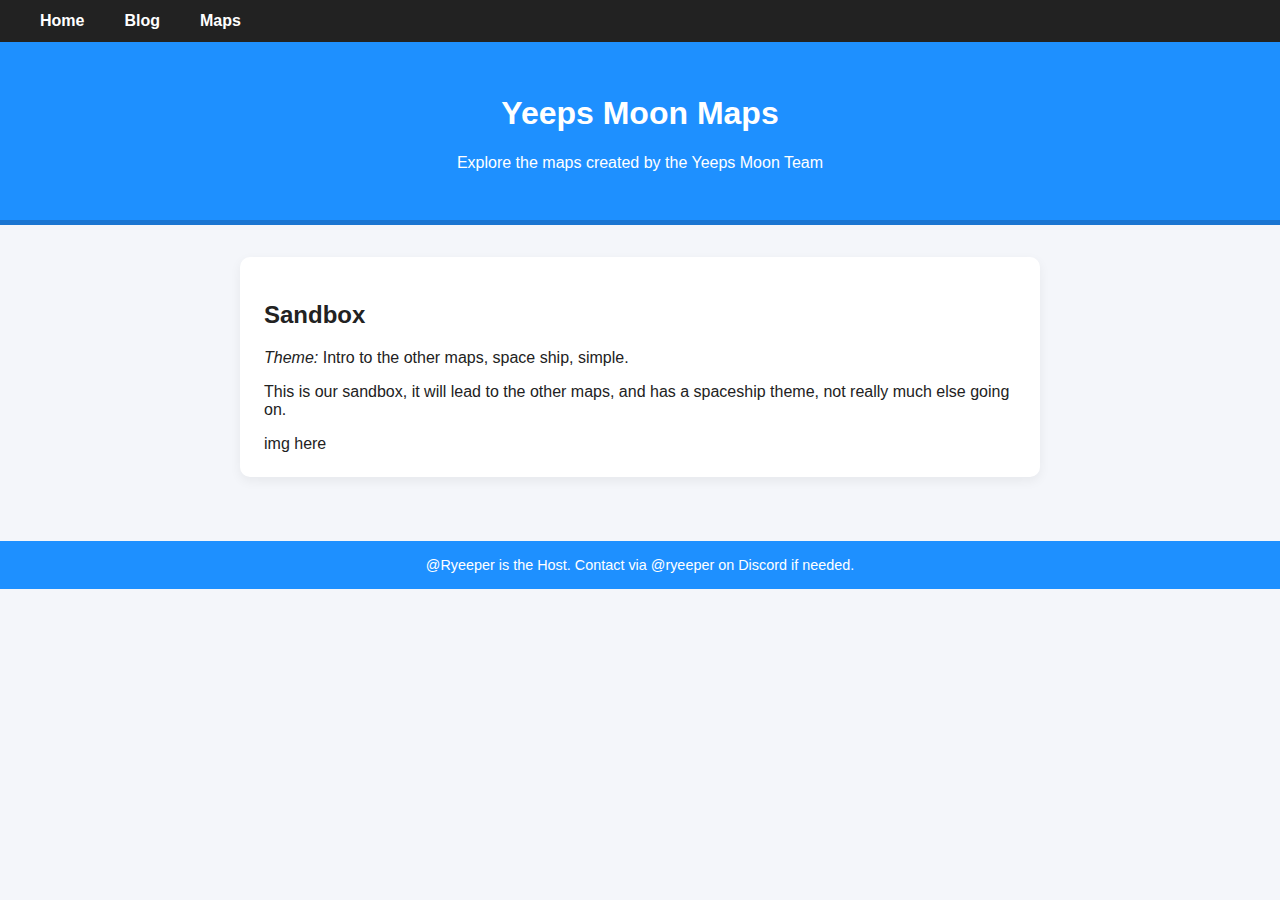
<file: map.html>
<!DOCTYPE html>
<html lang="en">
<head>
  <meta charset="UTF-8" />
  <meta name="viewport" content="width=device-width, initial-scale=1.0" />
  <title>Yeeps Moon Team Maps</title>
  <link rel="stylesheet" href="style.css" />
</head>
<body>

  <!-- Navigation -->
  <nav>
    <ul class="navbar">
      <li><a href="index.html">Home</a></li>
      <li><a href="blog.html">Blog</a></li>
      <li><a href="maps.html">Maps</a></li>
    </ul>
  </nav>

  <!-- Page Header -->
  <header>
    <h1><b>Yeeps Moon Maps</b></h1>
    <p>Explore the maps created by the Yeeps Moon Team</p>
  </header>

  <main>

    <!-- Duplicate this block for more maps -->
    <section class="map-card">
      <h2>Sandbox</h2>
      <p><i>Theme:</i> Intro to the other maps, space ship, simple.</p>
      <p>This is our sandbox, it will lead to the other maps, and has a spaceship theme, not really much else going on. </p>
      
      img here

      <div class="video-container">
        <!-- Optional YouTube video embed -->
        <!-- <iframe width="560" height="315" src="https://www.youtube.com/embed/ANOTHER_VIDEO_ID" frameborder="0" allowfullscreen></iframe> -->
      </div>
    </section>

  </main>

  <footer>
    @Ryeeper is the Host. Contact via @ryeeper on Discord if needed.
  </footer>

</body>
</html>
</file>
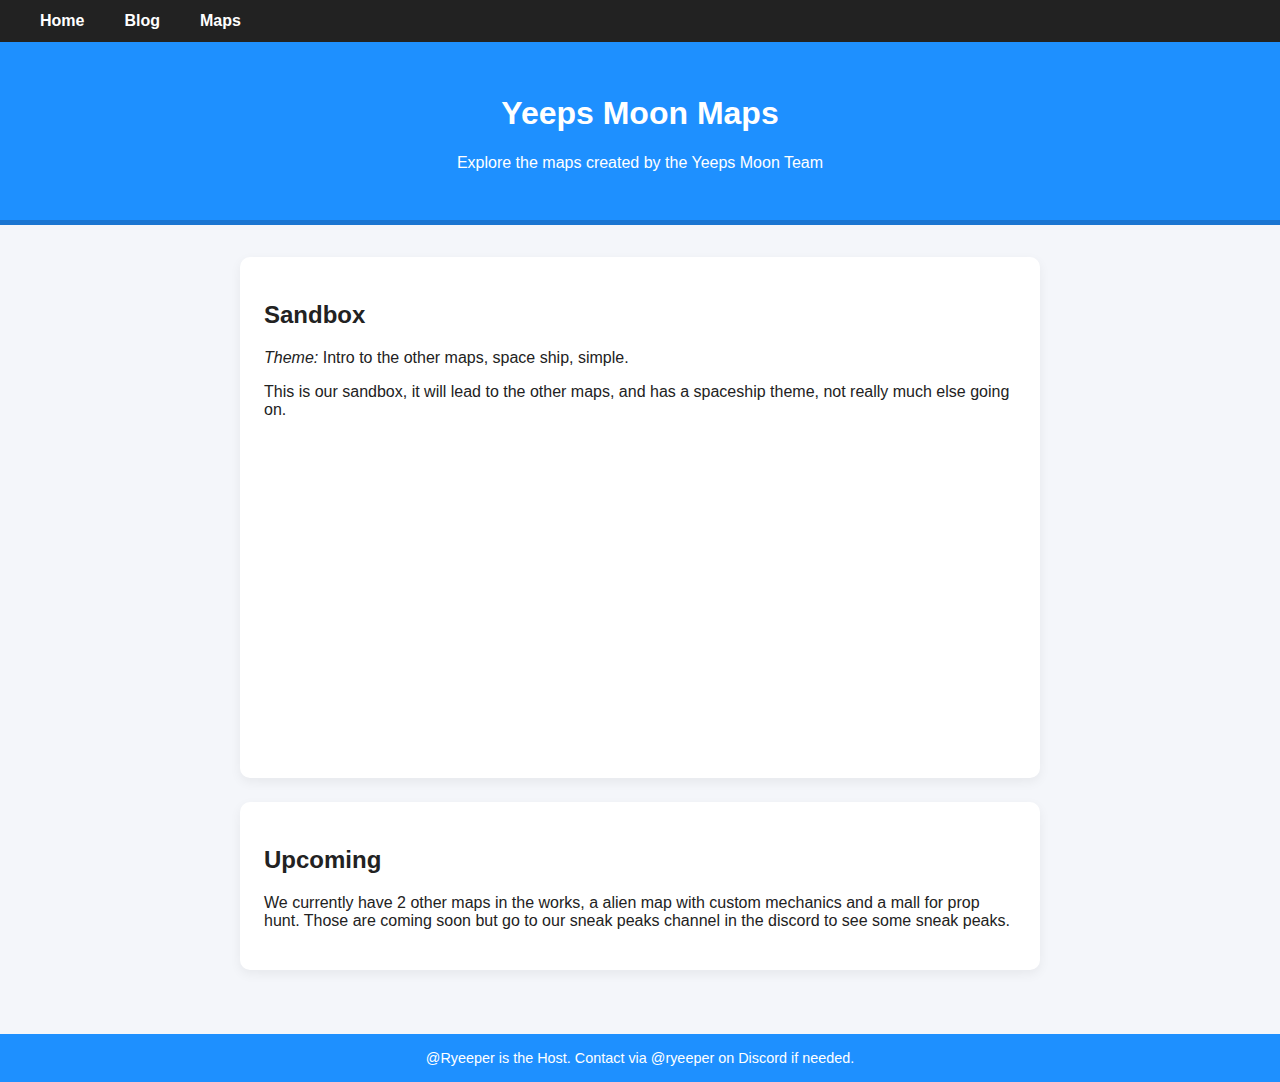
<file: maps.html>
<!DOCTYPE html>
<html lang="en">
<head>
  <meta charset="UTF-8" />
  <meta name="viewport" content="width=device-width, initial-scale=1.0" />
  <title>Yeeps Moon Team Maps</title>
  <link rel="stylesheet" href="style.css" />
</head>
<body>

  <!-- Navigation -->
  <nav>
    <ul class="navbar">
      <li><a href="index.html">Home</a></li>
      <li><a href="blog.html">Blog</a></li>
      <li><a href="maps.html">Maps</a></li>
    </ul>
  </nav>

  <!-- Page Header -->
  <header>
    <h1><b>Yeeps Moon Maps</b></h1>
    <p>Explore the maps created by the Yeeps Moon Team</p>
  </header>

  <main>

    <!-- Duplicate this block for more maps -->
    <section class="map-card">
      <h2>Sandbox</h2>
      <p><i>Theme:</i> Intro to the other maps, space ship, simple.</p>
      <p>This is our sandbox, it will lead to the other maps, and has a spaceship theme, not really much else going on. </p>
      
      

      <div class="video-container">
        <iframe width="560" height="315" src="https://www.youtube.com/embed/lO2ZI6B89Bo?si=w5rAkGPkY8Aose03" title="YouTube video player" frameborder="0" allow="accelerometer; autoplay; clipboard-write; encrypted-media; gyroscope; picture-in-picture; web-share" referrerpolicy="strict-origin-when-cross-origin" allowfullscreen></iframe>
        <!-- Optional YouTube video embed -->
        <!-- <iframe width="560" height="315" src="https://www.youtube.com/embed/ANOTHER_VIDEO_ID" frameborder="0" allowfullscreen></iframe> -->
      </div>
    </section>


    <section>
      <h2>Upcoming</h2>
      <p>We currently have 2 other maps in the works, a alien map with custom mechanics and a mall for prop hunt. Those are coming soon but go to our sneak peaks channel in the discord to see some sneak peaks.</p>
    </section>





  </main>

  <footer>
    @Ryeeper is the Host. Contact via @ryeeper on Discord if needed.
  </footer>

</body>
</html>
</file>
<file: styles/main-styles.css>
.scoob {
            color:#66686b !important;
        }
        .image-object {
            height: 300px;
            width:88%;
            background-image: url('../assets/logo/moon.png');
            background-size: cover;
            background-position: center center;
            border-radius:10px;
            box-shadow: 0 4px 8px rgba(0, 0, 0, 0.2);
            position: relative;
            text-align: center;
            margin-top:12px;
        }
        .hlep{
            margin: auto;
            width: 80%;
            /*border: 3px solid green;*/
            padding-top: 4%;
        }  
        .hlepr{
            margin: auto;
            width: 66%; 
            /*border: 3px solid green;*/
            margin-top:12px;
            margin-bottom:12px;
        }
        .hleper{
            width:60%;
            height:auto;
        }
        footer {
            background-color: #191c1f;
            color: white;
            text-align: center;
            padding: 1rem;
            margin-top: 2rem;
            font-size: 0.9rem;
        }
        .automagic{
            width:auto;
            height:auto;
        }

        .timeline::before {
            content: '';
            position: absolute;
            left: 50%;
            top: 0;
            bottom: 0;
            width: 4px;
            background: #454545; /* Timeline line color */
            transform: translateX(-50%);
        }

        .timeline-item {
            position: relative;
            margin: 2rem 0;
        }

        .timeline-item::before { /*Timeline dots*/
            content: '';
            position: absolute;
            top: 0.75rem;
            left: 50%;
            width: 20px;
            height: 20px;
            background: #383838;
            border: 3px solid #383838;
            border-radius: 50%;
            transform: translateX(-50%);
            z-index: 1;
        }

        .timeline-content {
            width: 45%;
            padding: 1rem;
            border-radius: 0.5rem;
        }

        .left {
            text-align: left;
            margin-right: 55%;
        }

        .right {
            text-align: left;
            margin-left: 55%;
        } 
        
        .blog-date {
            font-size: 0.9rem;
            color: #666;
            margin-bottom: 0.6rem;
        }
        .toast{
           bottom: 15px;
           right: 15px;
           z-index: 9999;
        }
        .minilogo{
           width: 24px;
           height: 24px; 
        }
      @media only screen and (max-width: 767px) and (orientation: portrait) {
      /* Styles to apply for phones in portrait mode */
          .special {
              font-size: 13px;
          }

          .spec{
              opacity:0;
          }

          .hlepr {
              width: 90% !important;
          }
      }
</file>
<file: style.css>
/* Base Styles */
body {
  margin: 0;
  font-family: 'Segoe UI', Tahoma, Geneva, Verdana, sans-serif;
  background-color: #f4f6fa;
  color: #222;
}

/* Navbar */
nav {
  background-color: #222;
  padding: 0.75rem 2rem;
}

.navbar {
  list-style-type: none;
  margin: 0;
  padding: 0;
  display: flex;
  gap: 1.5rem;
}

.navbar li {
  display: inline;
}

.navbar a {
  color: white;
  text-decoration: none;
  font-weight: bold;
  padding: 0.5rem;
  transition: all 0.2s ease-in-out;
}

.navbar a:hover {
  text-decoration: underline;
  color: #1e90ff;
}

/* Header */
header {
  background-color: #1e90ff;
  color: white;
  padding: 2rem;
  text-align: center;
  border-bottom: 5px solid #1a75d1;
}

/* Main Layout */
main {
  padding: 2rem;
  display: flex;
  flex-direction: column;
  gap: 1.5rem;
  max-width: 800px;
  margin: auto;
}

section {
  background: white;
  border-radius: 10px;
  padding: 1.5rem;
  box-shadow: 0 4px 12px rgba(0, 0, 0, 0.06);
}

/* Image Styling */
img {
  max-width: 100%;
  height: auto;
  border-radius: 10px;
  display: block;
  margin: 0 auto;
}

/* Blog Post Styling */
.blog-post {
  border-left: 6px solid #1e90ff;
  padding-left: 1rem;
}

.blog-date {
  font-size: 0.9rem;
  color: #666;
  margin-bottom: 1rem;
}

/* Footer */
footer {
  background-color: #1e90ff;
  color: white;
  text-align: center;
  padding: 1rem;
  margin-top: 2rem;
  font-size: 0.9rem;
}

/* Role Sections with Colors */
.hosts {
  border-left: 5px solid #3498db; /* Blue */
}

.co-hosts {
  border-left: 5px solid #2980b9; /* Darker Blue */
}

.content-cordinators {
  border-left: 5px solid #9b59b6; /* Purple */
}

.map-engineers {
  border-left: 5px solid #e74c3c; /* Red */
}

.builders {
  border-left: 5px solid #1abc9c; /* Teal */
}

.technician {
  border-left: 5px solid #f1c40f; /* Yellow */
}

.verifiers {
  border-left: 5px solid #e84393; /* Pink/Magenta */
}

.helpers {
  border-left: 5px solid #e67e22; /* Orange */
}

.artist {
  border-left: 5px solid #008080; /* teal */
}

/* Responsive Iframe (Discord Widget) */
iframe {
  max-width: 100%;
  border-radius: 10px;
}

/* Utility */
a {
  color: #1e90ff;
}

a:hover {
  text-decoration: underline;
}


.timeline-section {
  padding: 1.5rem;
}

.timeline {
  border-left: 3px solid #7289da;
  margin-left: 1rem;
  padding-left: 1.5rem;
  display: flex;
  flex-direction: column;
  gap: 2rem;
}

.timeline-item {
  position: relative;
  padding-left: 1rem;
}

.timeline-item::before {
  content: '';
  position: absolute;
  left: -1.65rem;
  top: 0.35rem;
  width: 12px;
  height: 12px;
  background-color: #7289da;
  border-radius: 50%;
  border: 2px solid #2c2f33;
}

.timeline-date {
  font-size: 0.95rem;
  font-weight: bold;
  margin-bottom: 0.25rem;
}

.timeline-content h3 {
  margin: 0;
  color: #ffffff;
}

.timeline-content p {
  margin: 0.3rem 0 0 0;
}
</file>
